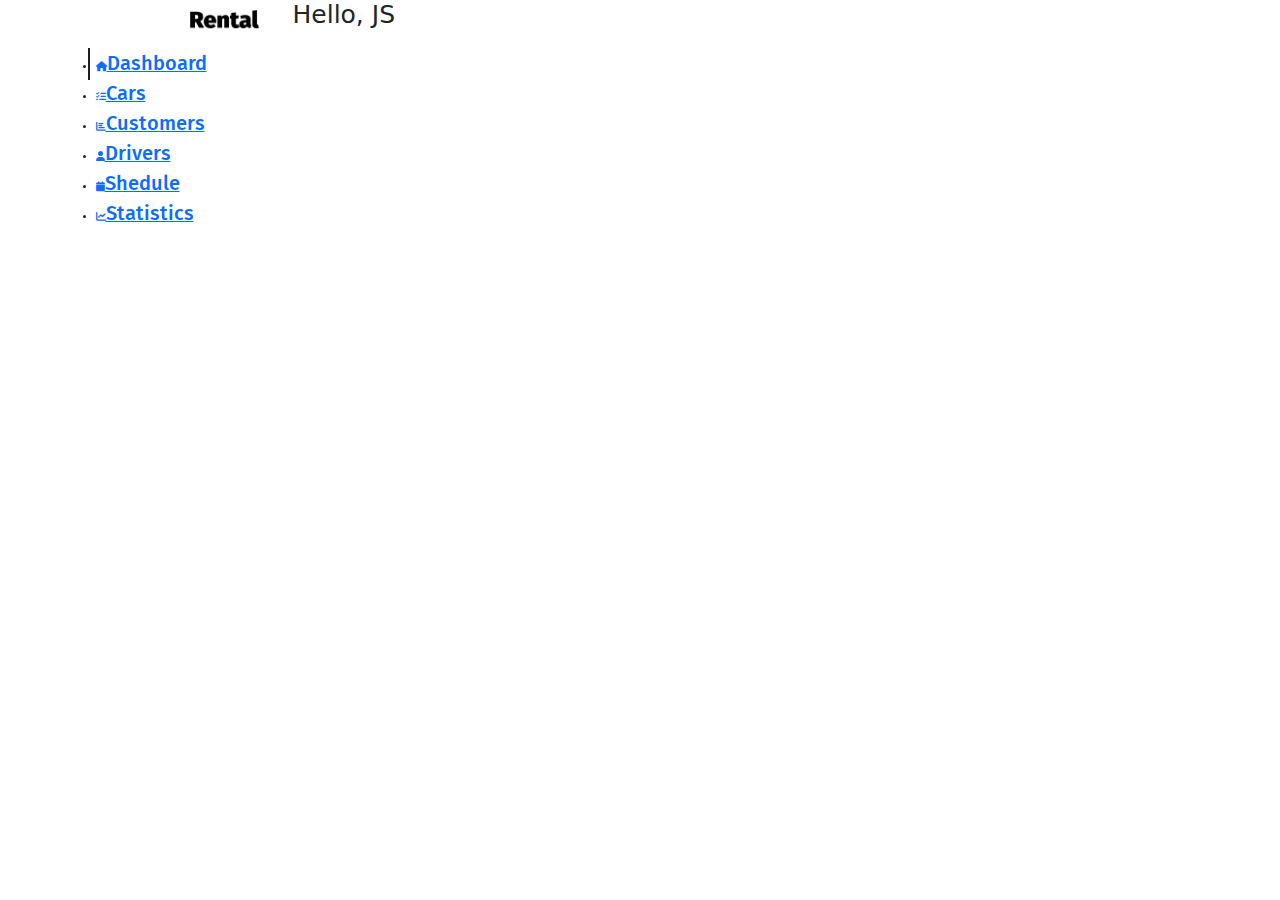
<file: Front_End/pages/AdminDashboard.html>
<!DOCTYPE html>
<html lang="en">


<head>

    <link href="//maxcdn.bootstrapcdn.com/bootstrap/3.3.0/css/bootstrap.min.css" rel="stylesheet" id="bootstrap-css">
    <script src="//maxcdn.bootstrapcdn.com/bootstrap/3.3.0/js/bootstrap.min.js"></script>
    <script src="//code.jquery.com/jquery-1.11.1.min.js"></script>

    <meta charset="UTF-8">
    <title>Easy Car Rental - Admin Dashboard</title>

    <link href="https://maxcdn.bootstrapcdn.com/font-awesome/4.6.3/css/font-awesome.min.css" rel="stylesheet" integrity="sha384-T8Gy5hrqNKT+hzMclPo118YTQO6cYprQmhrYwIiQ/3axmI1hQomh7Ud2hPOy8SP1" crossorigin="anonymous">
    <link rel="stylesheet" href="../assest/stylesheet/AdminDashboardStyleSheet.css">

    <link rel="stylesheet" href="../assest/boostrap/css/bootstrap.css">
    <script src="../assest/boostrap/js/bootstrap.bundle.js"></script>

    <link rel="stylesheet" href="../assest/fontawesome/css/all.css">

    <link rel="preconnect" href="https://fonts.googleapis.com">
    <link rel="preconnect" href="https://fonts.gstatic.com" crossorigin>
    <link href="https://fonts.googleapis.com/css2?family=Fira+Sans:wght@500;700;900&display=swap" rel="stylesheet">

</head>


<body class="home">

    <div class="container-fluid display-table">

        <div class="row display-table-row">

            <div class="col-md-2 col-sm-1 hidden-xs display-table-cell v-align box" id="navigation">
                <div class="logo">
                    <a hef="home.html"><img src="../assest/images/adminloginpage/Logo.png" style="width: 90%;" alt="merkery_logo" class="hidden-xs hidden-sm mt-3 mb-4"></a>
                </div>
                <div class="navi">
                    <ul style="padding-left: 0">
                        <li class="active"><a href="#"><i class="fa fa-home" aria-hidden="true"></i><span class="hidden-xs hidden-sm" style="font-family: 'Fira Sans', sans-serif; font-weight: 500; font-size: 20px">Dashboard</span></a></li>
                        <li><a href="#"><i class="fa fa-tasks" aria-hidden="true"></i><span class="hidden-xs hidden-sm" style="font-family: 'Fira Sans', sans-serif; font-weight: 500; font-size: 20px">Cars</span></a></li>
                        <li><a href="#"><i class="fa fa-bar-chart" aria-hidden="true"></i><span class="hidden-xs hidden-sm" style="font-family: 'Fira Sans', sans-serif; font-weight: 500; font-size: 20px">Customers</span></a></li>
                        <li><a href="#"><i class="fa fa-user" aria-hidden="true"></i><span class="hidden-xs hidden-sm" style="font-family: 'Fira Sans', sans-serif; font-weight: 500; font-size: 20px">Drivers</span></a></li>
                        <li><a href="#"><i class="fa fa-calendar" aria-hidden="true"></i><span class="hidden-xs hidden-sm" style="font-family: 'Fira Sans', sans-serif; font-weight: 500; font-size: 20px">Shedule</span></a></li>
                        <li><a href="#"><i class="fa-solid fa-chart-line" aria-hidden="true"></i><span class="hidden-xs hidden-sm" style="font-family: 'Fira Sans', sans-serif; font-weight: 500; font-size: 20px">Statistics</span></a></li>
                    </ul>
                </div>
            </div>

            <div class="col-md-10 col-sm-11 display-table-cell v-align">
                <div class="row">
                    <header>



                    </header>
                </div>

                <div class="user-dashboard">
                    <h1>Hello, JS</h1>

                </div>

            </div>

        </div>

    </div>

</body>


</html>
</file>
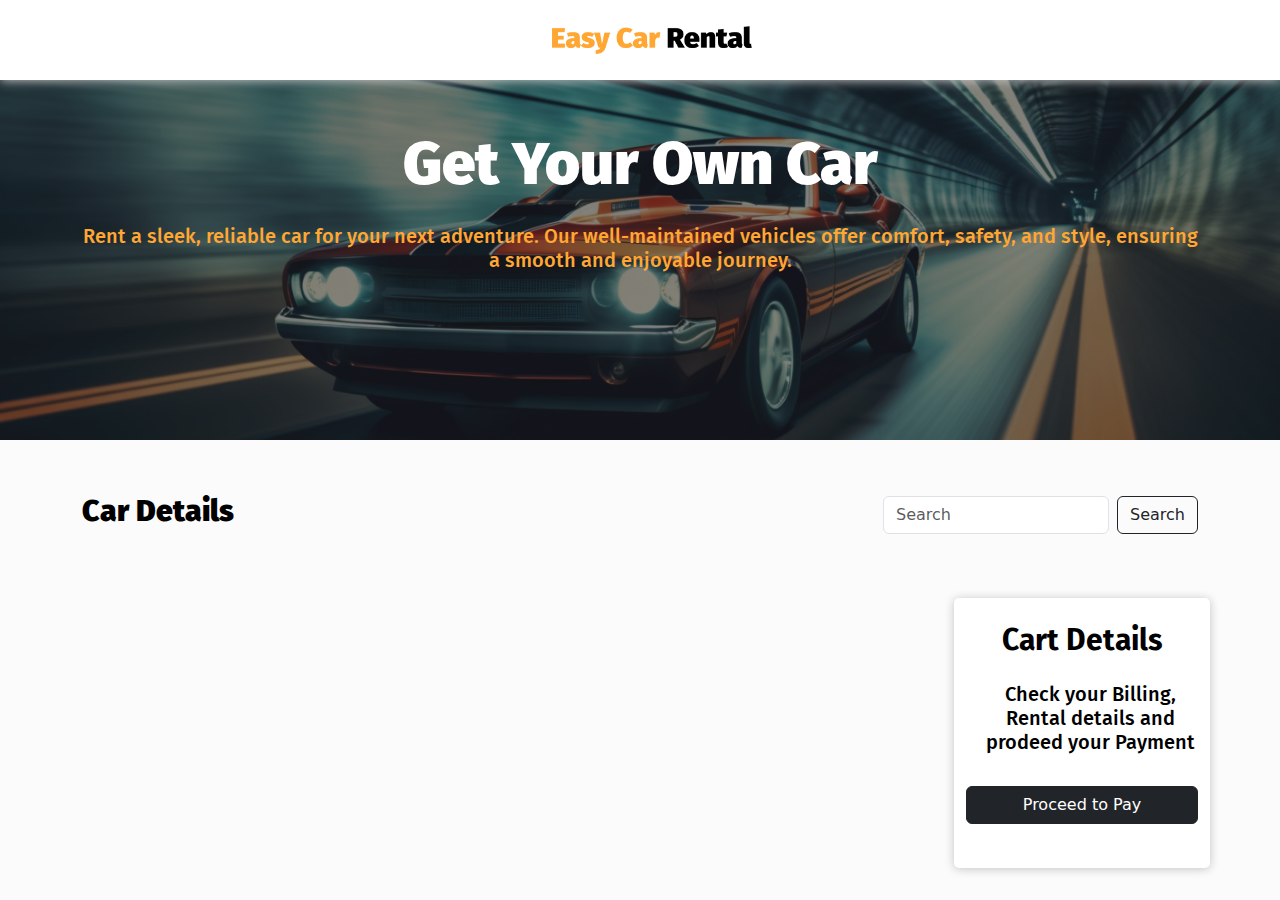
<file: Front_End/pages/CustomerRentPage.html>
<!DOCTYPE html>
<html lang="en">

    <head>
        <meta charset="UTF-8">
        <title>East Car Rental - Rent</title>

        <link rel="stylesheet" href="../assest/boostrap/css/bootstrap.css">
        <script src="../assest/boostrap/js/bootstrap.bundle.js"></script>

        <link rel="preconnect" href="https://fonts.googleapis.com">
        <link rel="preconnect" href="https://fonts.gstatic.com" crossorigin>
        <link href="https://fonts.googleapis.com/css2?family=Fira+Sans:wght@500;700;900&display=swap" rel="stylesheet">


    </head>

    <body style="background-color: #FCFBFB; width: 100vw">

        <header>
            <nav class="navbar navbar-expand-lg bg-white" id="navBar" style="height: 80px; box-shadow: 0px 1px 10px #C2C3C2;">
                <div class="container" style="width: 200px; display: flex; align-items: center">

                    <img src="../assest/images/loginpage/Logo.png" width="200px">

                </div>
            </nav>
        </header>


        <section style="width: 100vw; height: 40vh;background-image: url('../assest/images/customerrentpage/Bg.png'); background-size: cover">

            <div class="container">

                <h1 class="pt-5" style="font-family: 'Fira Sans', sans-serif; font-weight: 900; font-size: 60px; color: white; text-align: center">Get Your Own Car</h1>
                <h1 class="pt-3" style="font-family: 'Fira Sans', sans-serif; font-weight: 500; font-size: 20px; color: #FFA633; text-align: center; text-align: center">
                    Rent a sleek, reliable car for your next adventure. Our well-maintained vehicles offer comfort, safety, and style, ensuring a smooth and enjoyable journey.
                </h1>

            </div>

        </section>


        <section>

            <nav class="navbar container pt-5">
                <div class="container-fluid">
                    <a class="navbar-brand"><h1 style="font-family: 'Fira Sans', sans-serif; font-weight: 900; font-size: 30px; color: black; text-align: center">Car Details</h1></a>
                    <form class="d-flex" role="search">
                        <input class="form-control me-2" type="search" placeholder="Search" aria-label="Search">
                        <button class="btn btn-outline-dark" type="submit">Search</button>
                    </form>
                </div>
            </nav>

        </section>


        <section class="container mt-5" style="position: relative" id="carBowsing">

            <div class="container">

                <div class="row gap-2" id="cars">


                </div>

            </div>

            <div class="container" style="position: absolute; box-shadow: 0px 1px 10px #C2C3C2; height:30vh; width: 20vw; background-color: white; right: 0; top: 0; border-radius: 5px; display: block">

                <h1 class="mt-4" style="font-family: 'Fira Sans', sans-serif; font-weight: 700; font-size: 30px; color: black; text-align: center">Cart Details</h1>
                <h1 class="mt-4 ms-3" style="font-family: 'Fira Sans', sans-serif; font-weight: 500; font-size: 20px; color: black; text-align: center">Check your Billing, Rental details and prodeed your Payment</h1>
                <button id="btnAddtoCart" type="button" class="btn btn-dark container mt-4">Proceed to Pay</button>

            </div>


        </section>


        <section id="cartTableSec">


            <div class="container pt-5">

                <div class="container">
                    <div class="row mt-5">

                        <div class="col-4 mt-3"  style="background-color: white; box-shadow: 0px 1px 10px #C2C3C2; border-radius: 5px">

                            <h1 class="mt-4" style="font-family: 'Fira Sans', sans-serif; font-weight: 700; font-size: 30px; color: black">Rent Details</h1>

                            <div>

                                <div class="row mt-4">

                                    <div class="col-sm">

                                        <div style="width: 13vw">
                                            <label  class="form-label" style="font-family: 'Fira Sans', sans-serif; font-weight: 500; font-size: 15px">PickUp-Date</label>
                                            <input type="date" class="form-control" id="inputPickUpdate">
                                        </div>

                                    </div>

                                    <div class="col-sm">

                                        <label  class="form-label" style="font-family: 'Fira Sans', sans-serif; font-weight: 500; font-size: 15px">PickUp-Time</label>
                                        <input type="time" class="form-control " id="inputPickUpTime">

                                    </div>

                                </div>



                                <div class="row mt-4">

                                    <div class="col-sm">

                                        <div style="width: 13vw">
                                            <label  class="form-label" style="font-family: 'Fira Sans', sans-serif; font-weight: 500; font-size: 15px">Return-Date</label>
                                            <input type="date" class="form-control" id="inputReturnUpdate">
                                        </div>

                                    </div>

                                    <div class="col-sm">

                                        <label  class="form-label" style="font-family: 'Fira Sans', sans-serif; font-weight: 500; font-size: 15px">Return-Time</label>
                                        <input type="time" class="form-control " id="inputReturnTime">

                                    </div>

                                </div>



                                <div class="row mt-4">

                                    <div class="col-sm">

                                        <div>
                                            <label  class="form-label" style="font-family: 'Fira Sans', sans-serif; font-weight: 500; font-size: 15px">Duration Days</label>
                                            <input type="text" class="form-control" id="inputDuration">
                                        </div>


                                    </div>

                                    <div class="col-sm">

                                        <label  class="form-label" style="font-family: 'Fira Sans', sans-serif; font-weight: 500; font-size: 15px">Est. Total</label>
                                        <input type="text" class="form-control " id="inputEstTot">

                                    </div>

                                </div>


                                <div>

                                    <div class="mt-5">
                                        <div class="row">
                                            <div class="col-sm">
                                                <button id="btnCancelOrder" type="button" class="btn btn-danger">Cancel Rent</button>
                                            </div>
                                            <div class="col-sm">
                                                <button id="btnPlaceOrder" type="button" class="btn btn-dark">Place Rent</button>
                                            </div>
                                        </div>
                                    </div>

                                </div>

                                <div class="mt-3"></div>

                            </div>



                        </div>




                        <div class="col-8">

                            <table class="table align-middle mb-0 mt-3 bg-white" style="border: #FFA633 1px solid;">

                                <thead class="bg-light">
                                <tr style="background-color: #FFA633">
                                    <th>Brand</th>
                                    <th>Fuel Type</th>
                                    <th>Daily Charge</th>
                                    <th>Wavier Payment</th>
                                    <th>Wavier Slip</th>
                                    <th>Driver</th>
                                    <th>Action</th>
                                </tr>
                                </thead>

                                <tbody id="tblCart">

                                </tbody>

                            </table>

                        </div>

                    </div>
                </div>





            </div>

        </section>


        <script src="../assest/jquery/code.jquery.com_jquery-3.7.0.min.js"></script>
        <script src="../assest/js/CustomerRentPageJS.js"></script>


    </body>


</html>
</file>
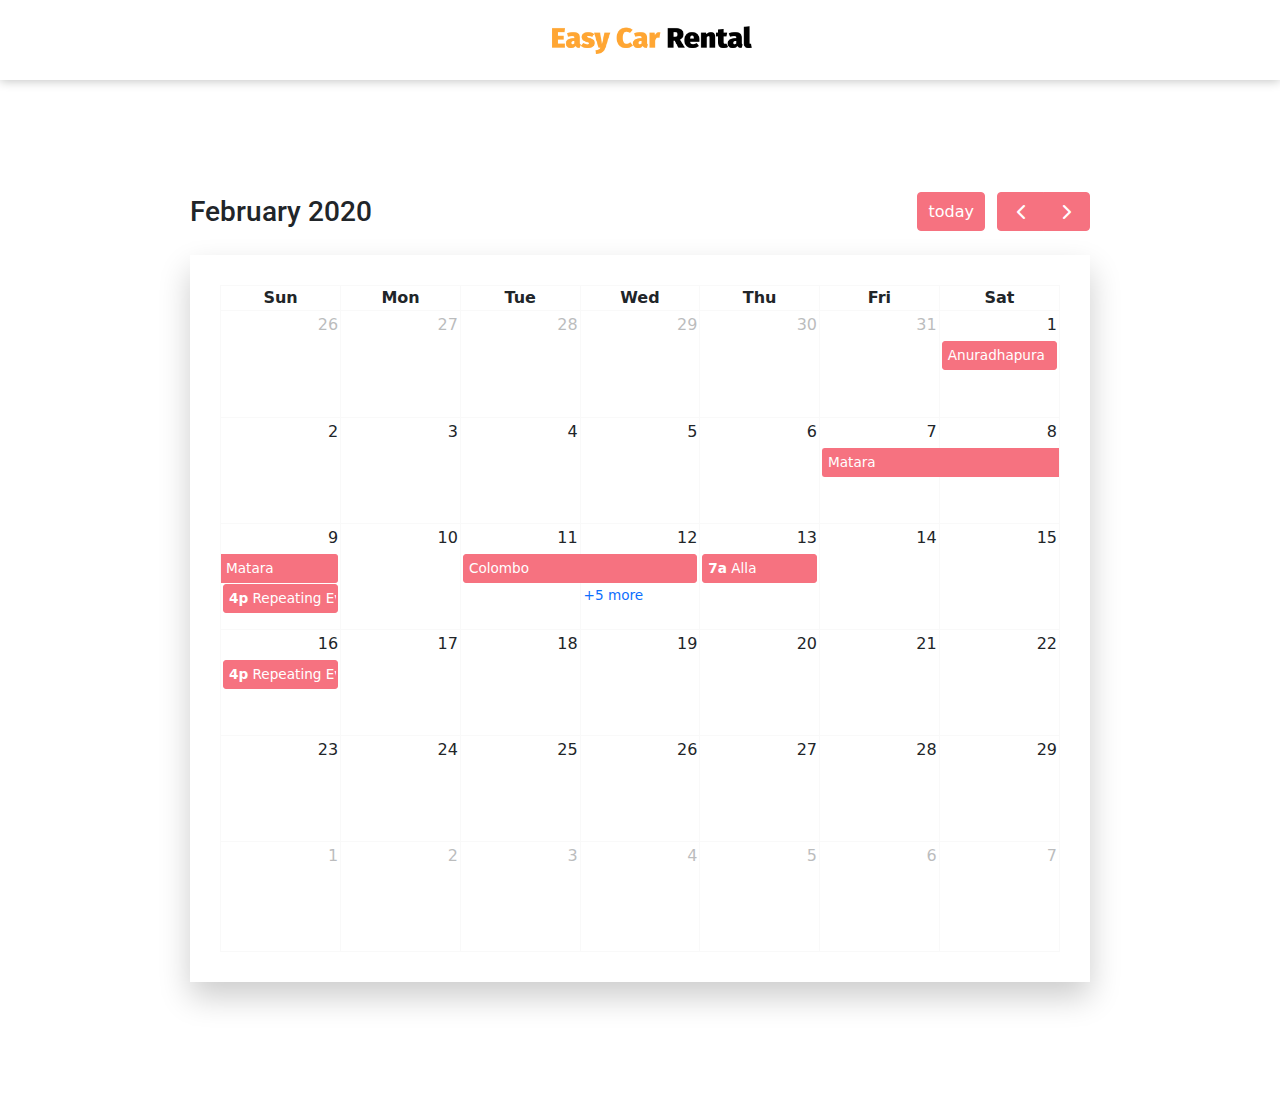
<file: Front_End/pages/driver.html>
<!doctype html>
<html lang="en">
  <head>
    <!-- Required meta tags -->
    <meta charset="utf-8">
    <meta name="viewport" content="width=device-width, initial-scale=1, shrink-to-fit=no">
    <link href="https://fonts.googleapis.com/css?family=Roboto:300,400&display=swap" rel="stylesheet">

    <link href="https://fonts.googleapis.com/css?family=Poppins:300,400,500&display=swap" rel="stylesheet">

    
    <link rel="stylesheet" href="fonts/icomoon/style.css">
  
    <link href='fullcalendar/packages/core/main.css' rel='stylesheet' />
    <link href='fullcalendar/packages/daygrid/main.css' rel='stylesheet' />
    
    
    <!-- Bootstrap CSS -->
    <link rel="stylesheet" href="css/bootstrap.min.css">
    
    <!-- Style -->
    <link rel="stylesheet" href="css/style.css">

    <title>Driver - Easy Car Rental</title>
    <link rel="stylesheet" href="../assest/boostrap/css/bootstrap.css">
    <script src="../assest/boostrap/js/bootstrap.bundle.js"></script>


  </head>
  <body>


  <header style="box-shadow: 0px 1px 10px #C2C3C2;">

    <nav class="navbar navbar-expand-lg bg-white" id="navBar" style="height: 80px">
      <div class="container" style="width: 200px; display: flex; align-items: center">

        <img src="../assest/images/loginpage/Logo.png" width="200px">

      </div>
    </nav>

  </header>

  <div class="content">
    <div id='calendar'></div>
  </div>
    
    

    <script src="js/jquery-3.3.1.min.js"></script>
    <script src="js/popper.min.js"></script>
    <script src="js/bootstrap.min.js"></script>

    <script src='fullcalendar/packages/core/main.js'></script>
    <script src='fullcalendar/packages/interaction/main.js'></script>
    <script src='fullcalendar/packages/daygrid/main.js'></script>

    <script>
      document.addEventListener('DOMContentLoaded', function() {
    var calendarEl = document.getElementById('calendar');

    var calendar = new FullCalendar.Calendar(calendarEl, {
      plugins: [ 'interaction', 'dayGrid' ],
      defaultDate: '2020-02-12',
      editable: true,
      eventLimit: true, // allow "more" link when too many events
      events: [
        {
          title: 'Anuradhapura',
          start: '2020-02-01'
        },
        {
          title: 'Matara',
          start: '2020-02-07',
          end: '2020-02-10'
        },
        {
          groupId: 999,
          title: 'Repeating Event',
          start: '2020-02-09T16:00:00'
        },
        {
          groupId: 999,
          title: 'Repeating Event',
          start: '2020-02-16T16:00:00'
        },
        {
          title: 'Colombo',
          start: '2020-02-11',
          end: '2020-02-13'
        },
        {
          title: 'Polonnaruwa',
          start: '2020-02-12T10:30:00',
          end: '2020-02-12T12:30:00'
        },
        {
          title: 'Jafna',
          start: '2020-02-12T12:00:00'
        },
        {
          title: 'Kelaniya',
          start: '2020-02-12T14:30:00'
        },
        {
          title: 'Holiday',
          start: '2020-02-12T17:30:00'
        },
        {
          title: 'ALla',
          start: '2020-02-12T20:00:00'
        },
        {
          title: 'Alla',
          start: '2020-02-13T07:00:00'
        }
      ]
    });

    calendar.render();
  });

    </script>

    <script src="js/main.js"></script>
  </body>
</html>
</file>
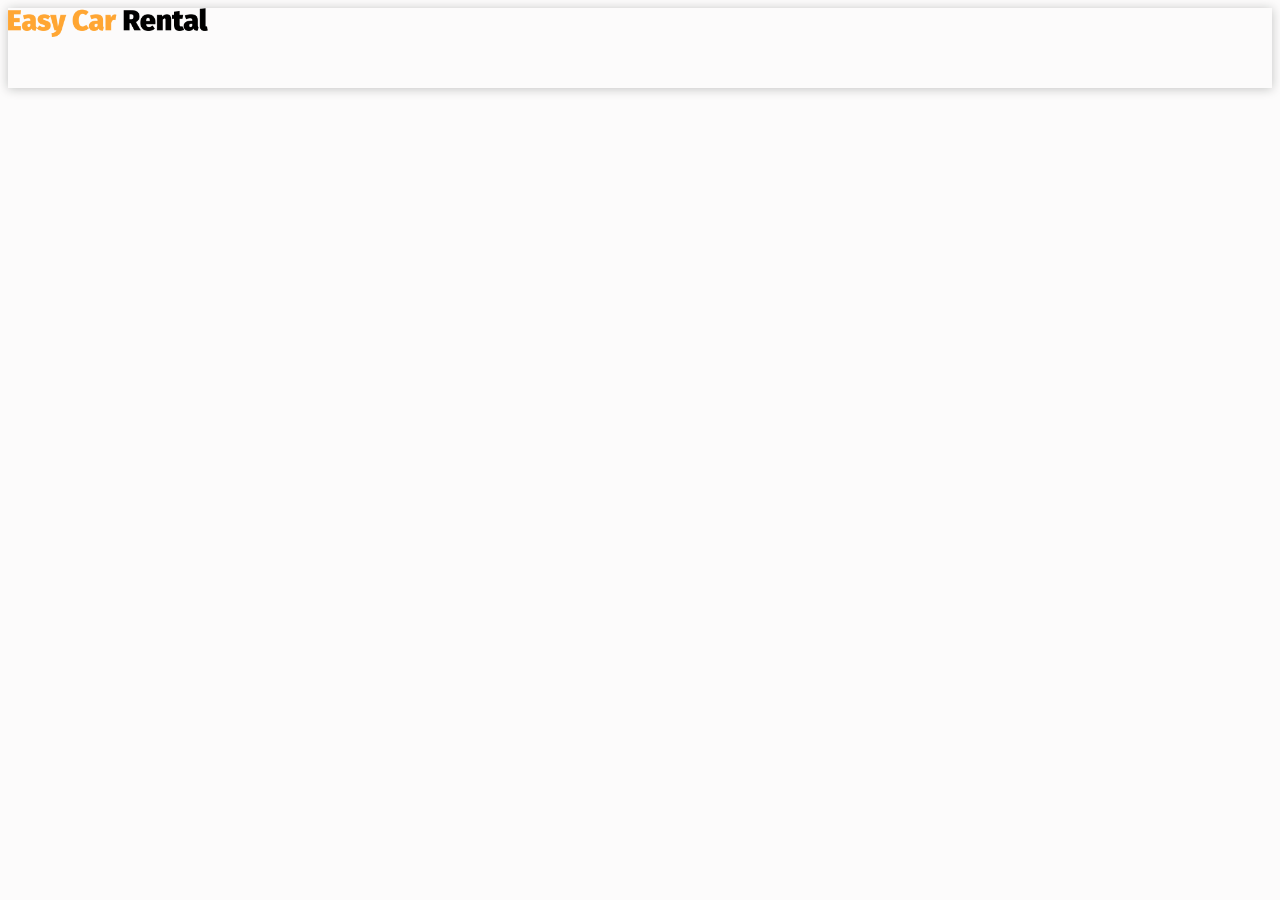
<file: Front_End/pages/DriverPage.html>
<!DOCTYPE html>
<html lang="en">

<head>


    <meta charset="UTF-8">
    <title>Driver - Easy Car Rental</title>

</head>


<body style="background-color: #FCFBFB">

<header style="box-shadow: 0px 1px 10px #C2C3C2;">

  <nav class="navbar navbar-expand-lg bg-white" id="navBar" style="height: 80px">
    <div class="container" style="width: 200px; display: flex; align-items: center">

      <img src="../assest/images/loginpage/Logo.png" width="200px">

    </div>
  </nav>

</header>




</body>

</html>
</file>
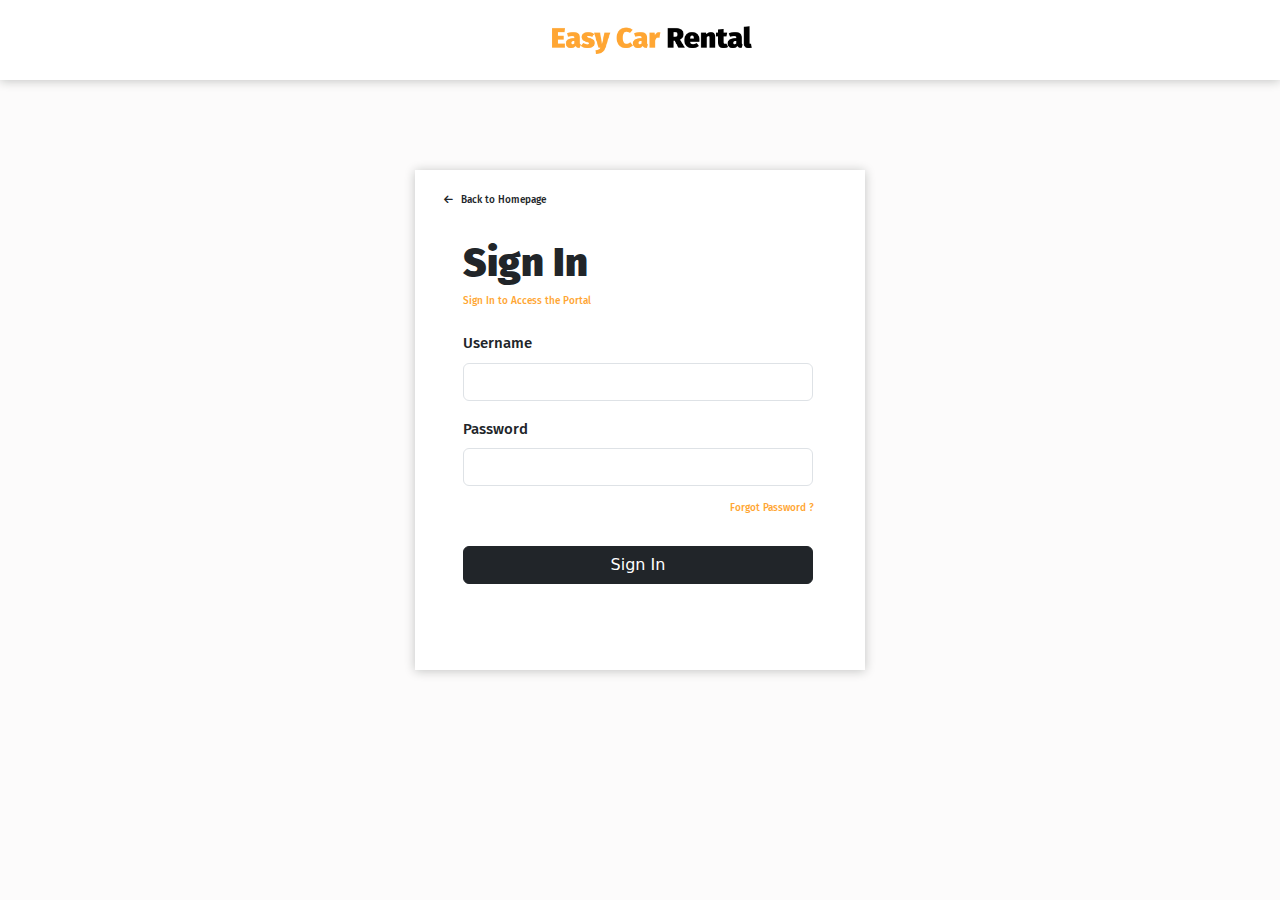
<file: Front_End/pages/LoginPage.html>
<!DOCTYPE html>
<html lang="en">

<head>
    <meta charset="UTF-8">
    <title>Easy Car Rental - Login</title>

  <link rel="stylesheet" href="../assest/boostrap/css/bootstrap.css">
  <script src="../assest/boostrap/js/bootstrap.bundle.js"></script>

  <link rel="stylesheet" href="../assest/stylesheet/LoginPageStyleSheet.css">

    <link rel="stylesheet" href="../assest/fontawesome/css/all.css">

  <link rel="preconnect" href="https://fonts.googleapis.com">
  <link rel="preconnect" href="https://fonts.gstatic.com" crossorigin>
  <link href="https://fonts.googleapis.com/css2?family=Fira+Sans:wght@500;700;900&display=swap" rel="stylesheet">



</head>


<body>

    <header>

        <nav class="navbar navbar-expand-lg bg-white" id="navBar" style="height: 80px">
        <div class="container" style="width: 200px; display: flex; align-items: center">

          <img src="../assest/images/loginpage/Logo.png" width="200px">

        </div>
        </nav>

    </header>


    <section id="background">

        <div id="box">

            <button type="button" class="btn mt-3 ms-3" style="font-family: 'Fira Sans', sans-serif; font-weight: 500; font-size: 10px"><i class="fa-solid fa-arrow-left me-2"></i>Back to Homepage</button>
            <h1 class="mt-4 ms-5" style="font-family: 'Fira Sans', sans-serif; font-weight: 900; font-size: 40px">Sign In</h1>
            <h1 class="ms-5" style="color: #FFA633 ;font-family: 'Fira Sans', sans-serif; font-weight: 500; font-size: 10px">Sign In to Access the Portal</h1>

            <h1 id="txtLogID" class="visually-hidden" style="color: #FFA633 ;font-family: 'Fira Sans', sans-serif; font-weight: 500; font-size: 15px">aaaa</h1>

            <div class="col-md-6 ms-5 mt-4">
                <label for="inputUsername" class="form-label" style="font-family: 'Fira Sans', sans-serif; font-weight: 500; font-size: 15px">Username</label>
                <input type="username" class="form-control" id="inputUsername" style="width: 350px">
            </div>

            <div class="col-md-6 ms-5 mt-3">
                <label for="inputPassword" class="form-label" style="font-family: 'Fira Sans', sans-serif; font-weight: 500; font-size: 15px">Password</label>
                <input type="password" class="form-control" id="inputPassword" style="width: 350px">
            </div>

            <h1 class="mt-3" style="color: #FFA633 ;font-family: 'Fira Sans', sans-serif; font-weight: 500; font-size: 10px; margin-inline-start: 315px">Forgot Password ?</h1>

            <button id="btnSignIn" type="button" class="btn btn-dark ms-5 mt-4" style="width: 350px">Sign In</button>

        </div>


    </section>

    <script src="../assest/jquery/code.jquery.com_jquery-3.7.0.min.js"></script>
    <script src="../assest/js/LogiPageJS.js"></script>

</body>

</html>
</file>
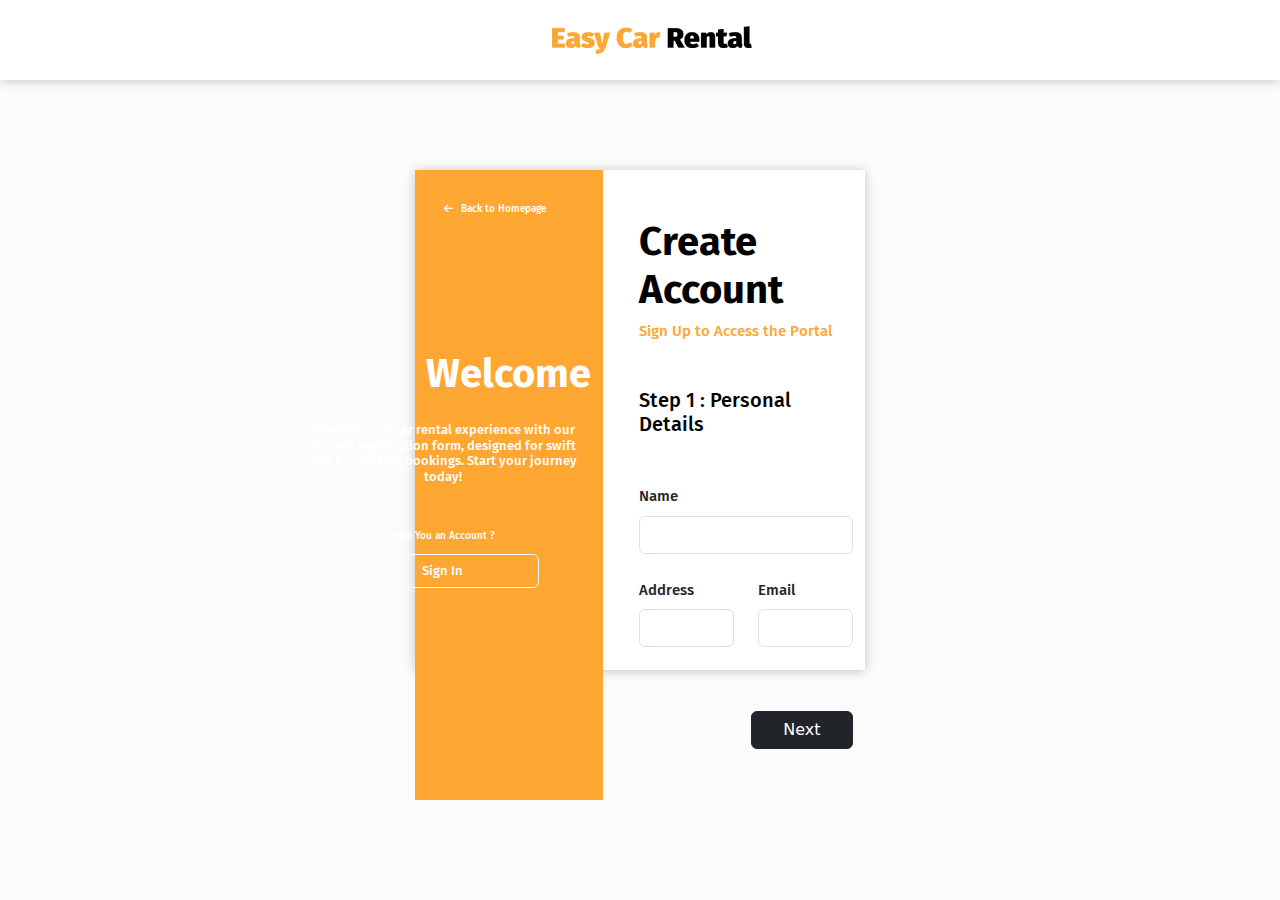
<file: Front_End/pages/RegisterPage.html>
<!DOCTYPE html>
<html lang="en">

<head>

    <meta charset="UTF-8">
    <title>Easy Car Rental - Register</title>

  <link rel="stylesheet" href="../assest/boostrap/css/bootstrap.css">
  <script src="../assest/boostrap/js/bootstrap.bundle.js"></script>

  <link rel="stylesheet" href="../assest/fontawesome/css/all.css">

    <link rel="preconnect" href="https://fonts.googleapis.com">
    <link rel="preconnect" href="https://fonts.gstatic.com" crossorigin>
    <link href="https://fonts.googleapis.com/css2?family=Fira+Sans:wght@500;700;900&display=swap" rel="stylesheet">

    <link rel="stylesheet" href="../assest/stylesheet/RegisterPageStyleSheet.css">

    <script src="../assest/jquery/code.jquery.com_jquery-3.7.0.min.js"></script>


</head>


<body>

    <header>

        <nav class="navbar navbar-expand-lg bg-white" id="navBar" style="height: 80px">
            <div class="container" style="width: 200px; display: flex; align-items: center">

                <img src="../assest/images/loginpage/Logo.png" width="200px">

            </div>
        </nav>

    </header>


    <section id="background">

        <div id="box">

            <div class="container">

                <div class="row" style="">

                    <div class="col-5" style="height: 70vh; background-color: #FFA633; text-align: center; position: relative">

                        <button type="button" class="btn mt-3 ms-3" style="color: white ;position: absolute; top: 1vh; left: 0; margin: 0; font-family: 'Fira Sans', sans-serif; font-weight: 500; font-size: 10px"><i class="fa-solid fa-arrow-left me-2"></i>Back to Homepage</button>

                        <h1 style="font-family: 'Fira Sans', sans-serif; font-weight: 700; font-size: 40px; color: white; position: absolute; top: 20vh; right: 0; left: 0; margin: 0">Welcome</h1>

                        <h1 style="font-family: 'Fira Sans', sans-serif; font-weight: 500; font-size: 13px; color: white; width: 21vw; position: absolute; top: 28vh; right: 2vw; margin: 0">
                            Simplify your car rental experience with our 20-field registration form, designed for swift and hassle-free bookings. Start your journey today!
                        </h1>


                        <h1 style="font-family: 'Fira Sans', sans-serif; font-weight: 500; font-size: 10px; color: white; width: 15vw; position: absolute; top: 40vh; right: 5vw; margin: 0">Have You an Account ?</h1>

                        <a href="LoginPage.html">
                            <button onclick="LoginPage.html" id="signInBtn" type="button" class="btn btn-outline-light ms-5 mt-4" style="font-family: 'Fira Sans', sans-serif; font-weight: 500; font-size: 13px; color: white; width: 15vw; position: absolute; top: 40vh; right: 5vw; margin: 0">Sign In</button>
                        </a>


                    </div>


                    <div class="col-7">

                        <h1 class="ms-4 mt-5" style="font-family: 'Fira Sans', sans-serif; font-weight: 700; font-size: 40px; color: black;">Create Account</h1>

                        <h1 class="ms-4" style="color: #FFA633 ;font-family: 'Fira Sans', sans-serif; font-weight: 500; font-size: 15px">Sign Up to Access the Portal</h1>



                        <div class="ms-4 mt-5" style="width: 90%; height: 48vh" id="step1">

                            <h1 class="mt-4" style="color: black; font-family: 'Fira Sans', sans-serif; font-weight: 500; font-size: 20px">Step 1 : Personal Details</h1>

                            <div class="mt-5">
                                <label for="inputName" class="form-label" style="font-family: 'Fira Sans', sans-serif; font-weight: 500; font-size: 15px">Name</label>
                                <input type="name" class="form-control" id="inputName">
                            </div>

                            <div class="mt-4">
                                <div class="row">

                                    <div class="col-sm">
                                        <label for="inputAddress" class="form-label" style="font-family: 'Fira Sans', sans-serif; font-weight: 500; font-size: 15px">Address</label>
                                        <input type="address" class="form-control" id="inputAddress">
                                    </div>

                                    <div class="col-sm">
                                        <label for="inputEmail" class="form-label" style="font-family: 'Fira Sans', sans-serif; font-weight: 500; font-size: 15px">Email</label>
                                        <input type="email" class="form-control" id="inputEmail">
                                    </div>

                                </div>
                            </div>

                            <div class="col d-flex justify-content-end mt-5">
                                <button id="btnNext1" type="button" class="btn btn-dark mt-3" style="width: 8vw">Next</button>
                            </div>


                        </div>





                        <div class="ms-4 mt-5" style="width: 90%; height: 48vh" id="step2">

                            <h1 class="mt-4" style="color: black; font-family: 'Fira Sans', sans-serif; font-weight: 500; font-size: 20px">Step 2 : KYC Details</h1>

                            <div class="mt-5">
                                <label for="inputNic" class="form-label" style="font-family: 'Fira Sans', sans-serif; font-weight: 500; font-size: 15px">Nic or License Number</label>
                                <input type="nic" class="form-control" id="inputNic">
                            </div>

                            <div class="mt-4">
                                <div class="row">

                                    <div class="col-sm">

                                        <label for="inputNicFront" class="form-label" style="font-family: 'Fira Sans', sans-serif; font-weight: 500; font-size: 15px">Front View of NIC/License</label>
                                        <input class="form-control" type="file" id="inputNicFront">

                                    </div>

                                    <div class="col-sm">

                                        <label for="inputNicBack" class="form-label" style="font-family: 'Fira Sans', sans-serif; font-weight: 500; font-size: 15px">Back View of NIC/License</label>
                                        <input class="form-control" type="file" id="inputNicBack">

                                    </div>

                                </div>
                            </div>

                            <div class="col d-flex justify-content-end mt-5">
                                <button id="btnNext2" type="button" class="btn btn-dark mt-3" style="width: 8vw">Next</button>
                            </div>


                        </div>

                        <div class="ms-4 mt-5" style="width: 90%; height: 48vh" id="step3">

                            <h1 class="mt-4" style="color: black; font-family: 'Fira Sans', sans-serif; font-weight: 500; font-size: 20px">Step 3 : Login Details</h1>

                            <div class="mt-5">
                                <label for="inputUsername" class="form-label" style="font-family: 'Fira Sans', sans-serif; font-weight: 500; font-size: 15px">Username</label>
                                <input type="username" class="form-control" id="inputUsername">
                            </div>


                            <div class="mt-4">
                                <div class="row">

                                    <div class="col-sm">
                                        <label for="inputPassword" class="form-label" style="font-family: 'Fira Sans', sans-serif; font-weight: 500; font-size: 15px">Password</label>
                                        <input type="password" class="form-control" id="inputPassword">
                                    </div>

                                    <div class="col-sm">
                                        <label for="inputConfirmPassword" class="form-label" style="font-family: 'Fira Sans', sans-serif; font-weight: 500; font-size: 15px">Confirm Password</label>
                                        <input type="password" class="form-control" id="inputConfirmPassword">
                                    </div>

                                </div>
                            </div>


                            <div class="col d-flex justify-content-end mt-5">
                                <button type="button" class="btn btn-dark mt-3" style="width: 8vw">Register</button>
                            </div>


                        </div>


                    </div>





                    </div>



                </div>

            </div>

        </div>


    </section>






    <script>

        $('#step1').show();
        $('#step2').hide();
        $('#step3').hide();

        $('#btnNext1').click(function (){
            $('#step1').hide();
            $('#step2').show();
            $('#step3').hide();
        });

        $('#btnNext2').click(function (){
            $('#step1').hide();
            $('#step2').hide();
            $('#step3').show();
        });

    </script>

</body>

</html>
</file>
<file: Front_End/assest/stylesheet/AdminDashboardStyleSheet.css>
@import url("https://fonts.googleapis.com/css2?family=Nunito:wght@400;600;700&display=swap");

:root {
    --header-height: 3rem;
    --nav-width: 68px;
    --first-color: #FFA633;
    --first-color-light: #ffffff;
    --white-color: #201F1D;
    --body-font: 'Nunito', sans-serif;
    --normal-font-size: 1rem;
    --z-fixed: 100
}

*, ::before, ::after {
    box-sizing: border-box
}

body {
    position: relative;
    margin: var(--header-height) 0 0 0;
    padding: 0 1rem;
    font-family: var(--body-font);
    font-size: var(--normal-font-size);
    background-color: #FCFBFB;
}

a {
    text-decoration: none
}

.header {
    width: 100%;
    height: var(--header-height);
    position: fixed;
    top: 0;
    left: 0;
    display: flex;
    align-items: center;
    justify-content: space-between;
    padding: 0 1rem;
    background-color: white;
    z-index: var(--z-fixed);
    box-shadow: 0px 1px 10px #C2C3C2;
}

.header_img {
    width: 35px;
    height: 35px;
    display: flex;
    justify-content: center;
    border-radius: 50%;
    overflow: hidden
}

.header_img img {
    width: 40px;
}

.l-navbar {
    position: fixed;
    top: 0;
    left: -30%;
    width: var(--nav-width);
    height: 100vh;
    background-color: var(--first-color);
    padding: .5rem 1rem 0 0;
    z-index: var(--z-fixed)
}

.nav {
    margin-top: 0.7rem;
    height: 100%;
    display: flex;
    flex-direction: column;
    justify-content: space-between;
    overflow: hidden
}

.nav_logo, .nav_link {
    display: grid;
    grid-template-columns: max-content max-content;
    align-items: center;
    column-gap: 1rem;
    padding: .5rem 0 .5rem 1.5rem
}

.nav_logo {
    margin-bottom: 2rem
}

.nav_logo-icon {
    font-size: 1.25rem;
    color: var(--white-color)
}

.nav_list{
    margin-top: 4rem;
}

.nav_link {
    position: relative;
    color: var(--first-color-light);
    margin-bottom: 1.5rem;
    transition: .3s
}

.nav_link:hover {
    color: var(--white-color);
}

.nav_icon {
    font-size: 1.25rem
}

.show {
    left: 0
}

.body-pd {
    padding-left: calc(var(--nav-width) + 1rem)
}

.active {
    color: var(--white-color);
}

.active::before {
    content: '';
    position: absolute;
    left: 0;
    width: 2px;
    height: 32px;
    background-color: var(--white-color)
}

.height-100 {
    height: 100vh
}

@media screen and (min-width: 768px) {
    body {
        margin: calc(var(--header-height) + 1rem) 0 0 0;
        padding-left: calc(var(--nav-width) + 2rem)
    }

    .header {
        height: calc(var(--header-height) + 1rem);
        padding: 0 2rem 0 calc(var(--nav-width) + 2rem)
    }

    .header_img {
        width: 40px;
        height: 40px
    }

    .header_img img {
        width: 45px
    }

    .l-navbar {
        left: 0;
        padding: 1rem 1rem 0 0
    }

    .show {
        width: calc(var(--nav-width) + 156px)
    }

    .body-pd {
        padding-left: calc(var(--nav-width) + 188px)
    }
}
</file>
<file: Front_End/pages/fonts/icomoon/style.css>
@font-face {
  font-family: 'icomoon';
  src:  url('fonts/icomoon.eot?10si43');
  src:  url('fonts/icomoon.eot?10si43#iefix') format('embedded-opentype'),
    url('fonts/icomoon.ttf?10si43') format('truetype'),
    url('fonts/icomoon.woff?10si43') format('woff'),
    url('fonts/icomoon.svg?10si43#icomoon') format('svg');
  font-weight: normal;
  font-style: normal;
}

[class^="icon-"], [class*=" icon-"] {
  /* use !important to prevent issues with browser extensions that change fonts */
  font-family: 'icomoon' !important;
  speak: none;
  font-style: normal;
  font-weight: normal;
  font-variant: normal;
  text-transform: none;
  line-height: 1;

  /* Better Font Rendering =========== */
  -webkit-font-smoothing: antialiased;
  -moz-osx-font-smoothing: grayscale;
}

.icon-asterisk:before {
  content: "\f069";
}
.icon-plus:before {
  content: "\f067";
}
.icon-question:before {
  content: "\f128";
}
.icon-minus:before {
  content: "\f068";
}
.icon-glass:before {
  content: "\f000";
}
.icon-music:before {
  content: "\f001";
}
.icon-search:before {
  content: "\f002";
}
.icon-envelope-o:before {
  content: "\f003";
}
.icon-heart:before {
  content: "\f004";
}
.icon-star:before {
  content: "\f005";
}
.icon-star-o:before {
  content: "\f006";
}
.icon-user:before {
  content: "\f007";
}
.icon-film:before {
  content: "\f008";
}
.icon-th-large:before {
  content: "\f009";
}
.icon-th:before {
  content: "\f00a";
}
.icon-th-list:before {
  content: "\f00b";
}
.icon-check:before {
  content: "\f00c";
}
.icon-close:before {
  content: "\f00d";
}
.icon-remove:before {
  content: "\f00d";
}
.icon-times:before {
  content: "\f00d";
}
.icon-search-plus:before {
  content: "\f00e";
}
.icon-search-minus:before {
  content: "\f010";
}
.icon-power-off:before {
  content: "\f011";
}
.icon-signal:before {
  content: "\f012";
}
.icon-cog:before {
  content: "\f013";
}
.icon-gear:before {
  content: "\f013";
}
.icon-trash-o:before {
  content: "\f014";
}
.icon-home:before {
  content: "\f015";
}
.icon-file-o:before {
  content: "\f016";
}
.icon-clock-o:before {
  content: "\f017";
}
.icon-road:before {
  content: "\f018";
}
.icon-download:before {
  content: "\f019";
}
.icon-arrow-circle-o-down:before {
  content: "\f01a";
}
.icon-arrow-circle-o-up:before {
  content: "\f01b";
}
.icon-inbox:before {
  content: "\f01c";
}
.icon-play-circle-o:before {
  content: "\f01d";
}
.icon-repeat:before {
  content: "\f01e";
}
.icon-rotate-right:before {
  content: "\f01e";
}
.icon-refresh:before {
  content: "\f021";
}
.icon-list-alt:before {
  content: "\f022";
}
.icon-lock:before {
  content: "\f023";
}
.icon-flag:before {
  content: "\f024";
}
.icon-headphones:before {
  content: "\f025";
}
.icon-volume-off:before {
  content: "\f026";
}
.icon-volume-down:before {
  content: "\f027";
}
.icon-volume-up:before {
  content: "\f028";
}
.icon-qrcode:before {
  content: "\f029";
}
.icon-barcode:before {
  content: "\f02a";
}
.icon-tag:before {
  content: "\f02b";
}
.icon-tags:before {
  content: "\f02c";
}
.icon-book:before {
  content: "\f02d";
}
.icon-bookmark:before {
  content: "\f02e";
}
.icon-print:before {
  content: "\f02f";
}
.icon-camera:before {
  content: "\f030";
}
.icon-font:before {
  content: "\f031";
}
.icon-bold:before {
  content: "\f032";
}
.icon-italic:before {
  content: "\f033";
}
.icon-text-height:before {
  content: "\f034";
}
.icon-text-width:before {
  content: "\f035";
}
.icon-align-left:before {
  content: "\f036";
}
.icon-align-center:before {
  content: "\f037";
}
.icon-align-right:before {
  content: "\f038";
}
.icon-align-justify:before {
  content: "\f039";
}
.icon-list:before {
  content: "\f03a";
}
.icon-dedent:before {
  content: "\f03b";
}
.icon-outdent:before {
  content: "\f03b";
}
.icon-indent:before {
  content: "\f03c";
}
.icon-video-camera:before {
  content: "\f03d";
}
.icon-image:before {
  content: "\f03e";
}
.icon-photo:before {
  content: "\f03e";
}
.icon-picture-o:before {
  content: "\f03e";
}
.icon-pencil:before {
  content: "\f040";
}
.icon-map-marker:before {
  content: "\f041";
}
.icon-adjust:before {
  content: "\f042";
}
.icon-tint:before {
  content: "\f043";
}
.icon-edit:before {
  content: "\f044";
}
.icon-pencil-square-o:before {
  content: "\f044";
}
.icon-share-square-o:before {
  content: "\f045";
}
.icon-check-square-o:before {
  content: "\f046";
}
.icon-arrows:before {
  content: "\f047";
}
.icon-step-backward:before {
  content: "\f048";
}
.icon-fast-backward:before {
  content: "\f049";
}
.icon-backward:before {
  content: "\f04a";
}
.icon-play:before {
  content: "\f04b";
}
.icon-pause:before {
  content: "\f04c";
}
.icon-stop:before {
  content: "\f04d";
}
.icon-forward:before {
  content: "\f04e";
}
.icon-fast-forward:before {
  content: "\f050";
}
.icon-step-forward:before {
  content: "\f051";
}
.icon-eject:before {
  content: "\f052";
}
.icon-chevron-left:before {
  content: "\f053";
}
.icon-chevron-right:before {
  content: "\f054";
}
.icon-plus-circle:before {
  content: "\f055";
}
.icon-minus-circle:before {
  content: "\f056";
}
.icon-times-circle:before {
  content: "\f057";
}
.icon-check-circle:before {
  content: "\f058";
}
.icon-question-circle:before {
  content: "\f059";
}
.icon-info-circle:before {
  content: "\f05a";
}
.icon-crosshairs:before {
  content: "\f05b";
}
.icon-times-circle-o:before {
  content: "\f05c";
}
.icon-check-circle-o:before {
  content: "\f05d";
}
.icon-ban:before {
  content: "\f05e";
}
.icon-arrow-left:before {
  content: "\f060";
}
.icon-arrow-right:before {
  content: "\f061";
}
.icon-arrow-up:before {
  content: "\f062";
}
.icon-arrow-down:before {
  content: "\f063";
}
.icon-mail-forward:before {
  content: "\f064";
}
.icon-share:before {
  content: "\f064";
}
.icon-expand:before {
  content: "\f065";
}
.icon-compress:before {
  content: "\f066";
}
.icon-exclamation-circle:before {
  content: "\f06a";
}
.icon-gift:before {
  content: "\f06b";
}
.icon-leaf:before {
  content: "\f06c";
}
.icon-fire:before {
  content: "\f06d";
}
.icon-eye:before {
  content: "\f06e";
}
.icon-eye-slash:before {
  content: "\f070";
}
.icon-exclamation-triangle:before {
  content: "\f071";
}
.icon-warning:before {
  content: "\f071";
}
.icon-plane:before {
  content: "\f072";
}
.icon-calendar:before {
  content: "\f073";
}
.icon-random:before {
  content: "\f074";
}
.icon-comment:before {
  content: "\f075";
}
.icon-magnet:before {
  content: "\f076";
}
.icon-chevron-up:before {
  content: "\f077";
}
.icon-chevron-down:before {
  content: "\f078";
}
.icon-retweet:before {
  content: "\f079";
}
.icon-shopping-cart:before {
  content: "\f07a";
}
.icon-folder:before {
  content: "\f07b";
}
.icon-folder-open:before {
  content: "\f07c";
}
.icon-arrows-v:before {
  content: "\f07d";
}
.icon-arrows-h:before {
  content: "\f07e";
}
.icon-bar-chart:before {
  content: "\f080";
}
.icon-bar-chart-o:before {
  content: "\f080";
}
.icon-twitter-square:before {
  content: "\f081";
}
.icon-facebook-square:before {
  content: "\f082";
}
.icon-camera-retro:before {
  content: "\f083";
}
.icon-key:before {
  content: "\f084";
}
.icon-cogs:before {
  content: "\f085";
}
.icon-gears:before {
  content: "\f085";
}
.icon-comments:before {
  content: "\f086";
}
.icon-thumbs-o-up:before {
  content: "\f087";
}
.icon-thumbs-o-down:before {
  content: "\f088";
}
.icon-star-half:before {
  content: "\f089";
}
.icon-heart-o:before {
  content: "\f08a";
}
.icon-sign-out:before {
  content: "\f08b";
}
.icon-linkedin-square:before {
  content: "\f08c";
}
.icon-thumb-tack:before {
  content: "\f08d";
}
.icon-external-link:before {
  content: "\f08e";
}
.icon-sign-in:before {
  content: "\f090";
}
.icon-trophy:before {
  content: "\f091";
}
.icon-github-square:before {
  content: "\f092";
}
.icon-upload:before {
  content: "\f093";
}
.icon-lemon-o:before {
  content: "\f094";
}
.icon-phone:before {
  content: "\f095";
}
.icon-square-o:before {
  content: "\f096";
}
.icon-bookmark-o:before {
  content: "\f097";
}
.icon-phone-square:before {
  content: "\f098";
}
.icon-twitter:before {
  content: "\f099";
}
.icon-facebook:before {
  content: "\f09a";
}
.icon-facebook-f:before {
  content: "\f09a";
}
.icon-github:before {
  content: "\f09b";
}
.icon-unlock:before {
  content: "\f09c";
}
.icon-credit-card:before {
  content: "\f09d";
}
.icon-feed:before {
  content: "\f09e";
}
.icon-rss:before {
  content: "\f09e";
}
.icon-hdd-o:before {
  content: "\f0a0";
}
.icon-bullhorn:before {
  content: "\f0a1";
}
.icon-bell-o:before {
  content: "\f0a2";
}
.icon-certificate:before {
  content: "\f0a3";
}
.icon-hand-o-right:before {
  content: "\f0a4";
}
.icon-hand-o-left:before {
  content: "\f0a5";
}
.icon-hand-o-up:before {
  content: "\f0a6";
}
.icon-hand-o-down:before {
  content: "\f0a7";
}
.icon-arrow-circle-left:before {
  content: "\f0a8";
}
.icon-arrow-circle-right:before {
  content: "\f0a9";
}
.icon-arrow-circle-up:before {
  content: "\f0aa";
}
.icon-arrow-circle-down:before {
  content: "\f0ab";
}
.icon-globe:before {
  content: "\f0ac";
}
.icon-wrench:before {
  content: "\f0ad";
}
.icon-tasks:before {
  content: "\f0ae";
}
.icon-filter:before {
  content: "\f0b0";
}
.icon-briefcase:before {
  content: "\f0b1";
}
.icon-arrows-alt:before {
  content: "\f0b2";
}
.icon-group:before {
  content: "\f0c0";
}
.icon-users:before {
  content: "\f0c0";
}
.icon-chain:before {
  content: "\f0c1";
}
.icon-link:before {
  content: "\f0c1";
}
.icon-cloud:before {
  content: "\f0c2";
}
.icon-flask:before {
  content: "\f0c3";
}
.icon-cut:before {
  content: "\f0c4";
}
.icon-scissors:before {
  content: "\f0c4";
}
.icon-copy:before {
  content: "\f0c5";
}
.icon-files-o:before {
  content: "\f0c5";
}
.icon-paperclip:before {
  content: "\f0c6";
}
.icon-floppy-o:before {
  content: "\f0c7";
}
.icon-save:before {
  content: "\f0c7";
}
.icon-square:before {
  content: "\f0c8";
}
.icon-bars:before {
  content: "\f0c9";
}
.icon-navicon:before {
  content: "\f0c9";
}
.icon-reorder:before {
  content: "\f0c9";
}
.icon-list-ul:before {
  content: "\f0ca";
}
.icon-list-ol:before {
  content: "\f0cb";
}
.icon-strikethrough:before {
  content: "\f0cc";
}
.icon-underline:before {
  content: "\f0cd";
}
.icon-table:before {
  content: "\f0ce";
}
.icon-magic:before {
  content: "\f0d0";
}
.icon-truck:before {
  content: "\f0d1";
}
.icon-pinterest:before {
  content: "\f0d2";
}
.icon-pinterest-square:before {
  content: "\f0d3";
}
.icon-google-plus-square:before {
  content: "\f0d4";
}
.icon-google-plus:before {
  content: "\f0d5";
}
.icon-money:before {
  content: "\f0d6";
}
.icon-caret-down:before {
  content: "\f0d7";
}
.icon-caret-up:before {
  content: "\f0d8";
}
.icon-caret-left:before {
  content: "\f0d9";
}
.icon-caret-right:before {
  content: "\f0da";
}
.icon-columns:before {
  content: "\f0db";
}
.icon-sort:before {
  content: "\f0dc";
}
.icon-unsorted:before {
  content: "\f0dc";
}
.icon-sort-desc:before {
  content: "\f0dd";
}
.icon-sort-down:before {
  content: "\f0dd";
}
.icon-sort-asc:before {
  content: "\f0de";
}
.icon-sort-up:before {
  content: "\f0de";
}
.icon-envelope:before {
  content: "\f0e0";
}
.icon-linkedin:before {
  content: "\f0e1";
}
.icon-rotate-left:before {
  content: "\f0e2";
}
.icon-undo:before {
  content: "\f0e2";
}
.icon-gavel:before {
  content: "\f0e3";
}
.icon-legal:before {
  content: "\f0e3";
}
.icon-dashboard:before {
  content: "\f0e4";
}
.icon-tachometer:before {
  content: "\f0e4";
}
.icon-comment-o:before {
  content: "\f0e5";
}
.icon-comments-o:before {
  content: "\f0e6";
}
.icon-bolt:before {
  content: "\f0e7";
}
.icon-flash:before {
  content: "\f0e7";
}
.icon-sitemap:before {
  content: "\f0e8";
}
.icon-umbrella:before {
  content: "\f0e9";
}
.icon-clipboard:before {
  content: "\f0ea";
}
.icon-paste:before {
  content: "\f0ea";
}
.icon-lightbulb-o:before {
  content: "\f0eb";
}
.icon-exchange:before {
  content: "\f0ec";
}
.icon-cloud-download:before {
  content: "\f0ed";
}
.icon-cloud-upload:before {
  content: "\f0ee";
}
.icon-user-md:before {
  content: "\f0f0";
}
.icon-stethoscope:before {
  content: "\f0f1";
}
.icon-suitcase:before {
  content: "\f0f2";
}
.icon-bell:before {
  content: "\f0f3";
}
.icon-coffee:before {
  content: "\f0f4";
}
.icon-cutlery:before {
  content: "\f0f5";
}
.icon-file-text-o:before {
  content: "\f0f6";
}
.icon-building-o:before {
  content: "\f0f7";
}
.icon-hospital-o:before {
  content: "\f0f8";
}
.icon-ambulance:before {
  content: "\f0f9";
}
.icon-medkit:before {
  content: "\f0fa";
}
.icon-fighter-jet:before {
  content: "\f0fb";
}
.icon-beer:before {
  content: "\f0fc";
}
.icon-h-square:before {
  content: "\f0fd";
}
.icon-plus-square:before {
  content: "\f0fe";
}
.icon-angle-double-left:before {
  content: "\f100";
}
.icon-angle-double-right:before {
  content: "\f101";
}
.icon-angle-double-up:before {
  content: "\f102";
}
.icon-angle-double-down:before {
  content: "\f103";
}
.icon-angle-left:before {
  content: "\f104";
}
.icon-angle-right:before {
  content: "\f105";
}
.icon-angle-up:before {
  content: "\f106";
}
.icon-angle-down:before {
  content: "\f107";
}
.icon-desktop:before {
  content: "\f108";
}
.icon-laptop:before {
  content: "\f109";
}
.icon-tablet:before {
  content: "\f10a";
}
.icon-mobile:before {
  content: "\f10b";
}
.icon-mobile-phone:before {
  content: "\f10b";
}
.icon-circle-o:before {
  content: "\f10c";
}
.icon-quote-left:before {
  content: "\f10d";
}
.icon-quote-right:before {
  content: "\f10e";
}
.icon-spinner:before {
  content: "\f110";
}
.icon-circle:before {
  content: "\f111";
}
.icon-mail-reply:before {
  content: "\f112";
}
.icon-reply:before {
  content: "\f112";
}
.icon-github-alt:before {
  content: "\f113";
}
.icon-folder-o:before {
  content: "\f114";
}
.icon-folder-open-o:before {
  content: "\f115";
}
.icon-smile-o:before {
  content: "\f118";
}
.icon-frown-o:before {
  content: "\f119";
}
.icon-meh-o:before {
  content: "\f11a";
}
.icon-gamepad:before {
  content: "\f11b";
}
.icon-keyboard-o:before {
  content: "\f11c";
}
.icon-flag-o:before {
  content: "\f11d";
}
.icon-flag-checkered:before {
  content: "\f11e";
}
.icon-terminal:before {
  content: "\f120";
}
.icon-code:before {
  content: "\f121";
}
.icon-mail-reply-all:before {
  content: "\f122";
}
.icon-reply-all:before {
  content: "\f122";
}
.icon-star-half-empty:before {
  content: "\f123";
}
.icon-star-half-full:before {
  content: "\f123";
}
.icon-star-half-o:before {
  content: "\f123";
}
.icon-location-arrow:before {
  content: "\f124";
}
.icon-crop:before {
  content: "\f125";
}
.icon-code-fork:before {
  content: "\f126";
}
.icon-chain-broken:before {
  content: "\f127";
}
.icon-unlink:before {
  content: "\f127";
}
.icon-info:before {
  content: "\f129";
}
.icon-exclamation:before {
  content: "\f12a";
}
.icon-superscript:before {
  content: "\f12b";
}
.icon-subscript:before {
  content: "\f12c";
}
.icon-eraser:before {
  content: "\f12d";
}
.icon-puzzle-piece:before {
  content: "\f12e";
}
.icon-microphone:before {
  content: "\f130";
}
.icon-microphone-slash:before {
  content: "\f131";
}
.icon-shield:before {
  content: "\f132";
}
.icon-calendar-o:before {
  content: "\f133";
}
.icon-fire-extinguisher:before {
  content: "\f134";
}
.icon-rocket:before {
  content: "\f135";
}
.icon-maxcdn:before {
  content: "\f136";
}
.icon-chevron-circle-left:before {
  content: "\f137";
}
.icon-chevron-circle-right:before {
  content: "\f138";
}
.icon-chevron-circle-up:before {
  content: "\f139";
}
.icon-chevron-circle-down:before {
  content: "\f13a";
}
.icon-html5:before {
  content: "\f13b";
}
.icon-css3:before {
  content: "\f13c";
}
.icon-anchor:before {
  content: "\f13d";
}
.icon-unlock-alt:before {
  content: "\f13e";
}
.icon-bullseye:before {
  content: "\f140";
}
.icon-ellipsis-h:before {
  content: "\f141";
}
.icon-ellipsis-v:before {
  content: "\f142";
}
.icon-rss-square:before {
  content: "\f143";
}
.icon-play-circle:before {
  content: "\f144";
}
.icon-ticket:before {
  content: "\f145";
}
.icon-minus-square:before {
  content: "\f146";
}
.icon-minus-square-o:before {
  content: "\f147";
}
.icon-level-up:before {
  content: "\f148";
}
.icon-level-down:before {
  content: "\f149";
}
.icon-check-square:before {
  content: "\f14a";
}
.icon-pencil-square:before {
  content: "\f14b";
}
.icon-external-link-square:before {
  content: "\f14c";
}
.icon-share-square:before {
  content: "\f14d";
}
.icon-compass:before {
  content: "\f14e";
}
.icon-caret-square-o-down:before {
  content: "\f150";
}
.icon-toggle-down:before {
  content: "\f150";
}
.icon-caret-square-o-up:before {
  content: "\f151";
}
.icon-toggle-up:before {
  content: "\f151";
}
.icon-caret-square-o-right:before {
  content: "\f152";
}
.icon-toggle-right:before {
  content: "\f152";
}
.icon-eur:before {
  content: "\f153";
}
.icon-euro:before {
  content: "\f153";
}
.icon-gbp:before {
  content: "\f154";
}
.icon-dollar:before {
  content: "\f155";
}
.icon-usd:before {
  content: "\f155";
}
.icon-inr:before {
  content: "\f156";
}
.icon-rupee:before {
  content: "\f156";
}
.icon-cny:before {
  content: "\f157";
}
.icon-jpy:before {
  content: "\f157";
}
.icon-rmb:before {
  content: "\f157";
}
.icon-yen:before {
  content: "\f157";
}
.icon-rouble:before {
  content: "\f158";
}
.icon-rub:before {
  content: "\f158";
}
.icon-ruble:before {
  content: "\f158";
}
.icon-krw:before {
  content: "\f159";
}
.icon-won:before {
  content: "\f159";
}
.icon-bitcoin:before {
  content: "\f15a";
}
.icon-btc:before {
  content: "\f15a";
}
.icon-file:before {
  content: "\f15b";
}
.icon-file-text:before {
  content: "\f15c";
}
.icon-sort-alpha-asc:before {
  content: "\f15d";
}
.icon-sort-alpha-desc:before {
  content: "\f15e";
}
.icon-sort-amount-asc:before {
  content: "\f160";
}
.icon-sort-amount-desc:before {
  content: "\f161";
}
.icon-sort-numeric-asc:before {
  content: "\f162";
}
.icon-sort-numeric-desc:before {
  content: "\f163";
}
.icon-thumbs-up:before {
  content: "\f164";
}
.icon-thumbs-down:before {
  content: "\f165";
}
.icon-youtube-square:before {
  content: "\f166";
}
.icon-youtube:before {
  content: "\f167";
}
.icon-xing:before {
  content: "\f168";
}
.icon-xing-square:before {
  content: "\f169";
}
.icon-youtube-play:before {
  content: "\f16a";
}
.icon-dropbox:before {
  content: "\f16b";
}
.icon-stack-overflow:before {
  content: "\f16c";
}
.icon-instagram:before {
  content: "\f16d";
}
.icon-flickr:before {
  content: "\f16e";
}
.icon-adn:before {
  content: "\f170";
}
.icon-bitbucket:before {
  content: "\f171";
}
.icon-bitbucket-square:before {
  content: "\f172";
}
.icon-tumblr:before {
  content: "\f173";
}
.icon-tumblr-square:before {
  content: "\f174";
}
.icon-long-arrow-down:before {
  content: "\f175";
}
.icon-long-arrow-up:before {
  content: "\f176";
}
.icon-long-arrow-left:before {
  content: "\f177";
}
.icon-long-arrow-right:before {
  content: "\f178";
}
.icon-apple:before {
  content: "\f179";
}
.icon-windows:before {
  content: "\f17a";
}
.icon-android:before {
  content: "\f17b";
}
.icon-linux:before {
  content: "\f17c";
}
.icon-dribbble:before {
  content: "\f17d";
}
.icon-skype:before {
  content: "\f17e";
}
.icon-foursquare:before {
  content: "\f180";
}
.icon-trello:before {
  content: "\f181";
}
.icon-female:before {
  content: "\f182";
}
.icon-male:before {
  content: "\f183";
}
.icon-gittip:before {
  content: "\f184";
}
.icon-gratipay:before {
  content: "\f184";
}
.icon-sun-o:before {
  content: "\f185";
}
.icon-moon-o:before {
  content: "\f186";
}
.icon-archive:before {
  content: "\f187";
}
.icon-bug:before {
  content: "\f188";
}
.icon-vk:before {
  content: "\f189";
}
.icon-weibo:before {
  content: "\f18a";
}
.icon-renren:before {
  content: "\f18b";
}
.icon-pagelines:before {
  content: "\f18c";
}
.icon-stack-exchange:before {
  content: "\f18d";
}
.icon-arrow-circle-o-right:before {
  content: "\f18e";
}
.icon-arrow-circle-o-left:before {
  content: "\f190";
}
.icon-caret-square-o-left:before {
  content: "\f191";
}
.icon-toggle-left:before {
  content: "\f191";
}
.icon-dot-circle-o:before {
  content: "\f192";
}
.icon-wheelchair:before {
  content: "\f193";
}
.icon-vimeo-square:before {
  content: "\f194";
}
.icon-try:before {
  content: "\f195";
}
.icon-turkish-lira:before {
  content: "\f195";
}
.icon-plus-square-o:before {
  content: "\f196";
}
.icon-space-shuttle:before {
  content: "\f197";
}
.icon-slack:before {
  content: "\f198";
}
.icon-envelope-square:before {
  content: "\f199";
}
.icon-wordpress:before {
  content: "\f19a";
}
.icon-openid:before {
  content: "\f19b";
}
.icon-bank:before {
  content: "\f19c";
}
.icon-institution:before {
  content: "\f19c";
}
.icon-university:before {
  content: "\f19c";
}
.icon-graduation-cap:before {
  content: "\f19d";
}
.icon-mortar-board:before {
  content: "\f19d";
}
.icon-yahoo:before {
  content: "\f19e";
}
.icon-google:before {
  content: "\f1a0";
}
.icon-reddit:before {
  content: "\f1a1";
}
.icon-reddit-square:before {
  content: "\f1a2";
}
.icon-stumbleupon-circle:before {
  content: "\f1a3";
}
.icon-stumbleupon:before {
  content: "\f1a4";
}
.icon-delicious:before {
  content: "\f1a5";
}
.icon-digg:before {
  content: "\f1a6";
}
.icon-pied-piper-pp:before {
  content: "\f1a7";
}
.icon-pied-piper-alt:before {
  content: "\f1a8";
}
.icon-drupal:before {
  content: "\f1a9";
}
.icon-joomla:before {
  content: "\f1aa";
}
.icon-language:before {
  content: "\f1ab";
}
.icon-fax:before {
  content: "\f1ac";
}
.icon-building:before {
  content: "\f1ad";
}
.icon-child:before {
  content: "\f1ae";
}
.icon-paw:before {
  content: "\f1b0";
}
.icon-spoon:before {
  content: "\f1b1";
}
.icon-cube:before {
  content: "\f1b2";
}
.icon-cubes:before {
  content: "\f1b3";
}
.icon-behance:before {
  content: "\f1b4";
}
.icon-behance-square:before {
  content: "\f1b5";
}
.icon-steam:before {
  content: "\f1b6";
}
.icon-steam-square:before {
  content: "\f1b7";
}
.icon-recycle:before {
  content: "\f1b8";
}
.icon-automobile:before {
  content: "\f1b9";
}
.icon-car:before {
  content: "\f1b9";
}
.icon-cab:before {
  content: "\f1ba";
}
.icon-taxi:before {
  content: "\f1ba";
}
.icon-tree:before {
  content: "\f1bb";
}
.icon-spotify:before {
  content: "\f1bc";
}
.icon-deviantart:before {
  content: "\f1bd";
}
.icon-soundcloud:before {
  content: "\f1be";
}
.icon-database:before {
  content: "\f1c0";
}
.icon-file-pdf-o:before {
  content: "\f1c1";
}
.icon-file-word-o:before {
  content: "\f1c2";
}
.icon-file-excel-o:before {
  content: "\f1c3";
}
.icon-file-powerpoint-o:before {
  content: "\f1c4";
}
.icon-file-image-o:before {
  content: "\f1c5";
}
.icon-file-photo-o:before {
  content: "\f1c5";
}
.icon-file-picture-o:before {
  content: "\f1c5";
}
.icon-file-archive-o:before {
  content: "\f1c6";
}
.icon-file-zip-o:before {
  content: "\f1c6";
}
.icon-file-audio-o:before {
  content: "\f1c7";
}
.icon-file-sound-o:before {
  content: "\f1c7";
}
.icon-file-movie-o:before {
  content: "\f1c8";
}
.icon-file-video-o:before {
  content: "\f1c8";
}
.icon-file-code-o:before {
  content: "\f1c9";
}
.icon-vine:before {
  content: "\f1ca";
}
.icon-codepen:before {
  content: "\f1cb";
}
.icon-jsfiddle:before {
  content: "\f1cc";
}
.icon-life-bouy:before {
  content: "\f1cd";
}
.icon-life-buoy:before {
  content: "\f1cd";
}
.icon-life-ring:before {
  content: "\f1cd";
}
.icon-life-saver:before {
  content: "\f1cd";
}
.icon-support:before {
  content: "\f1cd";
}
.icon-circle-o-notch:before {
  content: "\f1ce";
}
.icon-ra:before {
  content: "\f1d0";
}
.icon-rebel:before {
  content: "\f1d0";
}
.icon-resistance:before {
  content: "\f1d0";
}
.icon-empire:before {
  content: "\f1d1";
}
.icon-ge:before {
  content: "\f1d1";
}
.icon-git-square:before {
  content: "\f1d2";
}
.icon-git:before {
  content: "\f1d3";
}
.icon-hacker-news:before {
  content: "\f1d4";
}
.icon-y-combinator-square:before {
  content: "\f1d4";
}
.icon-yc-square:before {
  content: "\f1d4";
}
.icon-tencent-weibo:before {
  content: "\f1d5";
}
.icon-qq:before {
  content: "\f1d6";
}
.icon-wechat:before {
  content: "\f1d7";
}
.icon-weixin:before {
  content: "\f1d7";
}
.icon-paper-plane:before {
  content: "\f1d8";
}
.icon-send:before {
  content: "\f1d8";
}
.icon-paper-plane-o:before {
  content: "\f1d9";
}
.icon-send-o:before {
  content: "\f1d9";
}
.icon-history:before {
  content: "\f1da";
}
.icon-circle-thin:before {
  content: "\f1db";
}
.icon-header:before {
  content: "\f1dc";
}
.icon-paragraph:before {
  content: "\f1dd";
}
.icon-sliders:before {
  content: "\f1de";
}
.icon-share-alt:before {
  content: "\f1e0";
}
.icon-share-alt-square:before {
  content: "\f1e1";
}
.icon-bomb:before {
  content: "\f1e2";
}
.icon-futbol-o:before {
  content: "\f1e3";
}
.icon-soccer-ball-o:before {
  content: "\f1e3";
}
.icon-tty:before {
  content: "\f1e4";
}
.icon-binoculars:before {
  content: "\f1e5";
}
.icon-plug:before {
  content: "\f1e6";
}
.icon-slideshare:before {
  content: "\f1e7";
}
.icon-twitch:before {
  content: "\f1e8";
}
.icon-yelp:before {
  content: "\f1e9";
}
.icon-newspaper-o:before {
  content: "\f1ea";
}
.icon-wifi:before {
  content: "\f1eb";
}
.icon-calculator:before {
  content: "\f1ec";
}
.icon-paypal:before {
  content: "\f1ed";
}
.icon-google-wallet:before {
  content: "\f1ee";
}
.icon-cc-visa:before {
  content: "\f1f0";
}
.icon-cc-mastercard:before {
  content: "\f1f1";
}
.icon-cc-discover:before {
  content: "\f1f2";
}
.icon-cc-amex:before {
  content: "\f1f3";
}
.icon-cc-paypal:before {
  content: "\f1f4";
}
.icon-cc-stripe:before {
  content: "\f1f5";
}
.icon-bell-slash:before {
  content: "\f1f6";
}
.icon-bell-slash-o:before {
  content: "\f1f7";
}
.icon-trash:before {
  content: "\f1f8";
}
.icon-copyright:before {
  content: "\f1f9";
}
.icon-at:before {
  content: "\f1fa";
}
.icon-eyedropper:before {
  content: "\f1fb";
}
.icon-paint-brush:before {
  content: "\f1fc";
}
.icon-birthday-cake:before {
  content: "\f1fd";
}
.icon-area-chart:before {
  content: "\f1fe";
}
.icon-pie-chart:before {
  content: "\f200";
}
.icon-line-chart:before {
  content: "\f201";
}
.icon-lastfm:before {
  content: "\f202";
}
.icon-lastfm-square:before {
  content: "\f203";
}
.icon-toggle-off:before {
  content: "\f204";
}
.icon-toggle-on:before {
  content: "\f205";
}
.icon-bicycle:before {
  content: "\f206";
}
.icon-bus:before {
  content: "\f207";
}
.icon-ioxhost:before {
  content: "\f208";
}
.icon-angellist:before {
  content: "\f209";
}
.icon-cc:before {
  content: "\f20a";
}
.icon-ils:before {
  content: "\f20b";
}
.icon-shekel:before {
  content: "\f20b";
}
.icon-sheqel:before {
  content: "\f20b";
}
.icon-meanpath:before {
  content: "\f20c";
}
.icon-buysellads:before {
  content: "\f20d";
}
.icon-connectdevelop:before {
  content: "\f20e";
}
.icon-dashcube:before {
  content: "\f210";
}
.icon-forumbee:before {
  content: "\f211";
}
.icon-leanpub:before {
  content: "\f212";
}
.icon-sellsy:before {
  content: "\f213";
}
.icon-shirtsinbulk:before {
  content: "\f214";
}
.icon-simplybuilt:before {
  content: "\f215";
}
.icon-skyatlas:before {
  content: "\f216";
}
.icon-cart-plus:before {
  content: "\f217";
}
.icon-cart-arrow-down:before {
  content: "\f218";
}
.icon-diamond:before {
  content: "\f219";
}
.icon-ship:before {
  content: "\f21a";
}
.icon-user-secret:before {
  content: "\f21b";
}
.icon-motorcycle:before {
  content: "\f21c";
}
.icon-street-view:before {
  content: "\f21d";
}
.icon-heartbeat:before {
  content: "\f21e";
}
.icon-venus:before {
  content: "\f221";
}
.icon-mars:before {
  content: "\f222";
}
.icon-mercury:before {
  content: "\f223";
}
.icon-intersex:before {
  content: "\f224";
}
.icon-transgender:before {
  content: "\f224";
}
.icon-transgender-alt:before {
  content: "\f225";
}
.icon-venus-double:before {
  content: "\f226";
}
.icon-mars-double:before {
  content: "\f227";
}
.icon-venus-mars:before {
  content: "\f228";
}
.icon-mars-stroke:before {
  content: "\f229";
}
.icon-mars-stroke-v:before {
  content: "\f22a";
}
.icon-mars-stroke-h:before {
  content: "\f22b";
}
.icon-neuter:before {
  content: "\f22c";
}
.icon-genderless:before {
  content: "\f22d";
}
.icon-facebook-official:before {
  content: "\f230";
}
.icon-pinterest-p:before {
  content: "\f231";
}
.icon-whatsapp:before {
  content: "\f232";
}
.icon-server:before {
  content: "\f233";
}
.icon-user-plus:before {
  content: "\f234";
}
.icon-user-times:before {
  content: "\f235";
}
.icon-bed:before {
  content: "\f236";
}
.icon-hotel:before {
  content: "\f236";
}
.icon-viacoin:before {
  content: "\f237";
}
.icon-train:before {
  content: "\f238";
}
.icon-subway:before {
  content: "\f239";
}
.icon-medium:before {
  content: "\f23a";
}
.icon-y-combinator:before {
  content: "\f23b";
}
.icon-yc:before {
  content: "\f23b";
}
.icon-optin-monster:before {
  content: "\f23c";
}
.icon-opencart:before {
  content: "\f23d";
}
.icon-expeditedssl:before {
  content: "\f23e";
}
.icon-battery:before {
  content: "\f240";
}
.icon-battery-4:before {
  content: "\f240";
}
.icon-battery-full:before {
  content: "\f240";
}
.icon-battery-3:before {
  content: "\f241";
}
.icon-battery-three-quarters:before {
  content: "\f241";
}
.icon-battery-2:before {
  content: "\f242";
}
.icon-battery-half:before {
  content: "\f242";
}
.icon-battery-1:before {
  content: "\f243";
}
.icon-battery-quarter:before {
  content: "\f243";
}
.icon-battery-0:before {
  content: "\f244";
}
.icon-battery-empty:before {
  content: "\f244";
}
.icon-mouse-pointer:before {
  content: "\f245";
}
.icon-i-cursor:before {
  content: "\f246";
}
.icon-object-group:before {
  content: "\f247";
}
.icon-object-ungroup:before {
  content: "\f248";
}
.icon-sticky-note:before {
  content: "\f249";
}
.icon-sticky-note-o:before {
  content: "\f24a";
}
.icon-cc-jcb:before {
  content: "\f24b";
}
.icon-cc-diners-club:before {
  content: "\f24c";
}
.icon-clone:before {
  content: "\f24d";
}
.icon-balance-scale:before {
  content: "\f24e";
}
.icon-hourglass-o:before {
  content: "\f250";
}
.icon-hourglass-1:before {
  content: "\f251";
}
.icon-hourglass-start:before {
  content: "\f251";
}
.icon-hourglass-2:before {
  content: "\f252";
}
.icon-hourglass-half:before {
  content: "\f252";
}
.icon-hourglass-3:before {
  content: "\f253";
}
.icon-hourglass-end:before {
  content: "\f253";
}
.icon-hourglass:before {
  content: "\f254";
}
.icon-hand-grab-o:before {
  content: "\f255";
}
.icon-hand-rock-o:before {
  content: "\f255";
}
.icon-hand-paper-o:before {
  content: "\f256";
}
.icon-hand-stop-o:before {
  content: "\f256";
}
.icon-hand-scissors-o:before {
  content: "\f257";
}
.icon-hand-lizard-o:before {
  content: "\f258";
}
.icon-hand-spock-o:before {
  content: "\f259";
}
.icon-hand-pointer-o:before {
  content: "\f25a";
}
.icon-hand-peace-o:before {
  content: "\f25b";
}
.icon-trademark:before {
  content: "\f25c";
}
.icon-registered:before {
  content: "\f25d";
}
.icon-creative-commons:before {
  content: "\f25e";
}
.icon-gg:before {
  content: "\f260";
}
.icon-gg-circle:before {
  content: "\f261";
}
.icon-tripadvisor:before {
  content: "\f262";
}
.icon-odnoklassniki:before {
  content: "\f263";
}
.icon-odnoklassniki-square:before {
  content: "\f264";
}
.icon-get-pocket:before {
  content: "\f265";
}
.icon-wikipedia-w:before {
  content: "\f266";
}
.icon-safari:before {
  content: "\f267";
}
.icon-chrome:before {
  content: "\f268";
}
.icon-firefox:before {
  content: "\f269";
}
.icon-opera:before {
  content: "\f26a";
}
.icon-internet-explorer:before {
  content: "\f26b";
}
.icon-television:before {
  content: "\f26c";
}
.icon-tv:before {
  content: "\f26c";
}
.icon-contao:before {
  content: "\f26d";
}
.icon-500px:before {
  content: "\f26e";
}
.icon-amazon:before {
  content: "\f270";
}
.icon-calendar-plus-o:before {
  content: "\f271";
}
.icon-calendar-minus-o:before {
  content: "\f272";
}
.icon-calendar-times-o:before {
  content: "\f273";
}
.icon-calendar-check-o:before {
  content: "\f274";
}
.icon-industry:before {
  content: "\f275";
}
.icon-map-pin:before {
  content: "\f276";
}
.icon-map-signs:before {
  content: "\f277";
}
.icon-map-o:before {
  content: "\f278";
}
.icon-map:before {
  content: "\f279";
}
.icon-commenting:before {
  content: "\f27a";
}
.icon-commenting-o:before {
  content: "\f27b";
}
.icon-houzz:before {
  content: "\f27c";
}
.icon-vimeo:before {
  content: "\f27d";
}
.icon-black-tie:before {
  content: "\f27e";
}
.icon-fonticons:before {
  content: "\f280";
}
.icon-reddit-alien:before {
  content: "\f281";
}
.icon-edge:before {
  content: "\f282";
}
.icon-credit-card-alt:before {
  content: "\f283";
}
.icon-codiepie:before {
  content: "\f284";
}
.icon-modx:before {
  content: "\f285";
}
.icon-fort-awesome:before {
  content: "\f286";
}
.icon-usb:before {
  content: "\f287";
}
.icon-product-hunt:before {
  content: "\f288";
}
.icon-mixcloud:before {
  content: "\f289";
}
.icon-scribd:before {
  content: "\f28a";
}
.icon-pause-circle:before {
  content: "\f28b";
}
.icon-pause-circle-o:before {
  content: "\f28c";
}
.icon-stop-circle:before {
  content: "\f28d";
}
.icon-stop-circle-o:before {
  content: "\f28e";
}
.icon-shopping-bag:before {
  content: "\f290";
}
.icon-shopping-basket:before {
  content: "\f291";
}
.icon-hashtag:before {
  content: "\f292";
}
.icon-bluetooth:before {
  content: "\f293";
}
.icon-bluetooth-b:before {
  content: "\f294";
}
.icon-percent:before {
  content: "\f295";
}
.icon-gitlab:before {
  content: "\f296";
}
.icon-wpbeginner:before {
  content: "\f297";
}
.icon-wpforms:before {
  content: "\f298";
}
.icon-envira:before {
  content: "\f299";
}
.icon-universal-access:before {
  content: "\f29a";
}
.icon-wheelchair-alt:before {
  content: "\f29b";
}
.icon-question-circle-o:before {
  content: "\f29c";
}
.icon-blind:before {
  content: "\f29d";
}
.icon-audio-description:before {
  content: "\f29e";
}
.icon-volume-control-phone:before {
  content: "\f2a0";
}
.icon-braille:before {
  content: "\f2a1";
}
.icon-assistive-listening-systems:before {
  content: "\f2a2";
}
.icon-american-sign-language-interpreting:before {
  content: "\f2a3";
}
.icon-asl-interpreting:before {
  content: "\f2a3";
}
.icon-deaf:before {
  content: "\f2a4";
}
.icon-deafness:before {
  content: "\f2a4";
}
.icon-hard-of-hearing:before {
  content: "\f2a4";
}
.icon-glide:before {
  content: "\f2a5";
}
.icon-glide-g:before {
  content: "\f2a6";
}
.icon-sign-language:before {
  content: "\f2a7";
}
.icon-signing:before {
  content: "\f2a7";
}
.icon-low-vision:before {
  content: "\f2a8";
}
.icon-viadeo:before {
  content: "\f2a9";
}
.icon-viadeo-square:before {
  content: "\f2aa";
}
.icon-snapchat:before {
  content: "\f2ab";
}
.icon-snapchat-ghost:before {
  content: "\f2ac";
}
.icon-snapchat-square:before {
  content: "\f2ad";
}
.icon-pied-piper:before {
  content: "\f2ae";
}
.icon-first-order:before {
  content: "\f2b0";
}
.icon-yoast:before {
  content: "\f2b1";
}
.icon-themeisle:before {
  content: "\f2b2";
}
.icon-google-plus-circle:before {
  content: "\f2b3";
}
.icon-google-plus-official:before {
  content: "\f2b3";
}
.icon-fa:before {
  content: "\f2b4";
}
.icon-font-awesome:before {
  content: "\f2b4";
}
.icon-handshake-o:before {
  content: "\f2b5";
}
.icon-envelope-open:before {
  content: "\f2b6";
}
.icon-envelope-open-o:before {
  content: "\f2b7";
}
.icon-linode:before {
  content: "\f2b8";
}
.icon-address-book:before {
  content: "\f2b9";
}
.icon-address-book-o:before {
  content: "\f2ba";
}
.icon-address-card:before {
  content: "\f2bb";
}
.icon-vcard:before {
  content: "\f2bb";
}
.icon-address-card-o:before {
  content: "\f2bc";
}
.icon-vcard-o:before {
  content: "\f2bc";
}
.icon-user-circle:before {
  content: "\f2bd";
}
.icon-user-circle-o:before {
  content: "\f2be";
}
.icon-user-o:before {
  content: "\f2c0";
}
.icon-id-badge:before {
  content: "\f2c1";
}
.icon-drivers-license:before {
  content: "\f2c2";
}
.icon-id-card:before {
  content: "\f2c2";
}
.icon-drivers-license-o:before {
  content: "\f2c3";
}
.icon-id-card-o:before {
  content: "\f2c3";
}
.icon-quora:before {
  content: "\f2c4";
}
.icon-free-code-camp:before {
  content: "\f2c5";
}
.icon-telegram:before {
  content: "\f2c6";
}
.icon-thermometer:before {
  content: "\f2c7";
}
.icon-thermometer-4:before {
  content: "\f2c7";
}
.icon-thermometer-full:before {
  content: "\f2c7";
}
.icon-thermometer-3:before {
  content: "\f2c8";
}
.icon-thermometer-three-quarters:before {
  content: "\f2c8";
}
.icon-thermometer-2:before {
  content: "\f2c9";
}
.icon-thermometer-half:before {
  content: "\f2c9";
}
.icon-thermometer-1:before {
  content: "\f2ca";
}
.icon-thermometer-quarter:before {
  content: "\f2ca";
}
.icon-thermometer-0:before {
  content: "\f2cb";
}
.icon-thermometer-empty:before {
  content: "\f2cb";
}
.icon-shower:before {
  content: "\f2cc";
}
.icon-bath:before {
  content: "\f2cd";
}
.icon-bathtub:before {
  content: "\f2cd";
}
.icon-s15:before {
  content: "\f2cd";
}
.icon-podcast:before {
  content: "\f2ce";
}
.icon-window-maximize:before {
  content: "\f2d0";
}
.icon-window-minimize:before {
  content: "\f2d1";
}
.icon-window-restore:before {
  content: "\f2d2";
}
.icon-times-rectangle:before {
  content: "\f2d3";
}
.icon-window-close:before {
  content: "\f2d3";
}
.icon-times-rectangle-o:before {
  content: "\f2d4";
}
.icon-window-close-o:before {
  content: "\f2d4";
}
.icon-bandcamp:before {
  content: "\f2d5";
}
.icon-grav:before {
  content: "\f2d6";
}
.icon-etsy:before {
  content: "\f2d7";
}
.icon-imdb:before {
  content: "\f2d8";
}
.icon-ravelry:before {
  content: "\f2d9";
}
.icon-eercast:before {
  content: "\f2da";
}
.icon-microchip:before {
  content: "\f2db";
}
.icon-snowflake-o:before {
  content: "\f2dc";
}
.icon-superpowers:before {
  content: "\f2dd";
}
.icon-wpexplorer:before {
  content: "\f2de";
}
.icon-meetup:before {
  content: "\f2e0";
}
.icon-3d_rotation:before {
  content: "\e84d";
}
.icon-ac_unit:before {
  content: "\eb3b";
}
.icon-alarm:before {
  content: "\e855";
}
.icon-access_alarms:before {
  content: "\e191";
}
.icon-schedule:before {
  content: "\e8b5";
}
.icon-accessibility:before {
  content: "\e84e";
}
.icon-accessible:before {
  content: "\e914";
}
.icon-account_balance:before {
  content: "\e84f";
}
.icon-account_balance_wallet:before {
  content: "\e850";
}
.icon-account_box:before {
  content: "\e851";
}
.icon-account_circle:before {
  content: "\e853";
}
.icon-adb:before {
  content: "\e60e";
}
.icon-add:before {
  content: "\e145";
}
.icon-add_a_photo:before {
  content: "\e439";
}
.icon-alarm_add:before {
  content: "\e856";
}
.icon-add_alert:before {
  content: "\e003";
}
.icon-add_box:before {
  content: "\e146";
}
.icon-add_circle:before {
  content: "\e147";
}
.icon-control_point:before {
  content: "\e3ba";
}
.icon-add_location:before {
  content: "\e567";
}
.icon-add_shopping_cart:before {
  content: "\e854";
}
.icon-queue:before {
  content: "\e03c";
}
.icon-add_to_queue:before {
  content: "\e05c";
}
.icon-adjust2:before {
  content: "\e39e";
}
.icon-airline_seat_flat:before {
  content: "\e630";
}
.icon-airline_seat_flat_angled:before {
  content: "\e631";
}
.icon-airline_seat_individual_suite:before {
  content: "\e632";
}
.icon-airline_seat_legroom_extra:before {
  content: "\e633";
}
.icon-airline_seat_legroom_normal:before {
  content: "\e634";
}
.icon-airline_seat_legroom_reduced:before {
  content: "\e635";
}
.icon-airline_seat_recline_extra:before {
  content: "\e636";
}
.icon-airline_seat_recline_normal:before {
  content: "\e637";
}
.icon-flight:before {
  content: "\e539";
}
.icon-airplanemode_inactive:before {
  content: "\e194";
}
.icon-airplay:before {
  content: "\e055";
}
.icon-airport_shuttle:before {
  content: "\eb3c";
}
.icon-alarm_off:before {
  content: "\e857";
}
.icon-alarm_on:before {
  content: "\e858";
}
.icon-album:before {
  content: "\e019";
}
.icon-all_inclusive:before {
  content: "\eb3d";
}
.icon-all_out:before {
  content: "\e90b";
}
.icon-android2:before {
  content: "\e859";
}
.icon-announcement:before {
  content: "\e85a";
}
.icon-apps:before {
  content: "\e5c3";
}
.icon-archive2:before {
  content: "\e149";
}
.icon-arrow_back:before {
  content: "\e5c4";
}
.icon-arrow_downward:before {
  content: "\e5db";
}
.icon-arrow_drop_down:before {
  content: "\e5c5";
}
.icon-arrow_drop_down_circle:before {
  content: "\e5c6";
}
.icon-arrow_drop_up:before {
  content: "\e5c7";
}
.icon-arrow_forward:before {
  content: "\e5c8";
}
.icon-arrow_upward:before {
  content: "\e5d8";
}
.icon-art_track:before {
  content: "\e060";
}
.icon-aspect_ratio:before {
  content: "\e85b";
}
.icon-poll:before {
  content: "\e801";
}
.icon-assignment:before {
  content: "\e85d";
}
.icon-assignment_ind:before {
  content: "\e85e";
}
.icon-assignment_late:before {
  content: "\e85f";
}
.icon-assignment_return:before {
  content: "\e860";
}
.icon-assignment_returned:before {
  content: "\e861";
}
.icon-assignment_turned_in:before {
  content: "\e862";
}
.icon-assistant:before {
  content: "\e39f";
}
.icon-flag2:before {
  content: "\e153";
}
.icon-attach_file:before {
  content: "\e226";
}
.icon-attach_money:before {
  content: "\e227";
}
.icon-attachment:before {
  content: "\e2bc";
}
.icon-audiotrack:before {
  content: "\e3a1";
}
.icon-autorenew:before {
  content: "\e863";
}
.icon-av_timer:before {
  content: "\e01b";
}
.icon-backspace:before {
  content: "\e14a";
}
.icon-cloud_upload:before {
  content: "\e2c3";
}
.icon-battery_alert:before {
  content: "\e19c";
}
.icon-battery_charging_full:before {
  content: "\e1a3";
}
.icon-battery_std:before {
  content: "\e1a5";
}
.icon-battery_unknown:before {
  content: "\e1a6";
}
.icon-beach_access:before {
  content: "\eb3e";
}
.icon-beenhere:before {
  content: "\e52d";
}
.icon-block:before {
  content: "\e14b";
}
.icon-bluetooth2:before {
  content: "\e1a7";
}
.icon-bluetooth_searching:before {
  content: "\e1aa";
}
.icon-bluetooth_connected:before {
  content: "\e1a8";
}
.icon-bluetooth_disabled:before {
  content: "\e1a9";
}
.icon-blur_circular:before {
  content: "\e3a2";
}
.icon-blur_linear:before {
  content: "\e3a3";
}
.icon-blur_off:before {
  content: "\e3a4";
}
.icon-blur_on:before {
  content: "\e3a5";
}
.icon-class:before {
  content: "\e86e";
}
.icon-turned_in:before {
  content: "\e8e6";
}
.icon-turned_in_not:before {
  content: "\e8e7";
}
.icon-border_all:before {
  content: "\e228";
}
.icon-border_bottom:before {
  content: "\e229";
}
.icon-border_clear:before {
  content: "\e22a";
}
.icon-border_color:before {
  content: "\e22b";
}
.icon-border_horizontal:before {
  content: "\e22c";
}
.icon-border_inner:before {
  content: "\e22d";
}
.icon-border_left:before {
  content: "\e22e";
}
.icon-border_outer:before {
  content: "\e22f";
}
.icon-border_right:before {
  content: "\e230";
}
.icon-border_style:before {
  content: "\e231";
}
.icon-border_top:before {
  content: "\e232";
}
.icon-border_vertical:before {
  content: "\e233";
}
.icon-branding_watermark:before {
  content: "\e06b";
}
.icon-brightness_1:before {
  content: "\e3a6";
}
.icon-brightness_2:before {
  content: "\e3a7";
}
.icon-brightness_3:before {
  content: "\e3a8";
}
.icon-brightness_4:before {
  content: "\e3a9";
}
.icon-brightness_low:before {
  content: "\e1ad";
}
.icon-brightness_medium:before {
  content: "\e1ae";
}
.icon-brightness_high:before {
  content: "\e1ac";
}
.icon-brightness_auto:before {
  content: "\e1ab";
}
.icon-broken_image:before {
  content: "\e3ad";
}
.icon-brush:before {
  content: "\e3ae";
}
.icon-bubble_chart:before {
  content: "\e6dd";
}
.icon-bug_report:before {
  content: "\e868";
}
.icon-build:before {
  content: "\e869";
}
.icon-burst_mode:before {
  content: "\e43c";
}
.icon-domain:before {
  content: "\e7ee";
}
.icon-business_center:before {
  content: "\eb3f";
}
.icon-cached:before {
  content: "\e86a";
}
.icon-cake:before {
  content: "\e7e9";
}
.icon-phone2:before {
  content: "\e0cd";
}
.icon-call_end:before {
  content: "\e0b1";
}
.icon-call_made:before {
  content: "\e0b2";
}
.icon-merge_type:before {
  content: "\e252";
}
.icon-call_missed:before {
  content: "\e0b4";
}
.icon-call_missed_outgoing:before {
  content: "\e0e4";
}
.icon-call_received:before {
  content: "\e0b5";
}
.icon-call_split:before {
  content: "\e0b6";
}
.icon-call_to_action:before {
  content: "\e06c";
}
.icon-camera2:before {
  content: "\e3af";
}
.icon-photo_camera:before {
  content: "\e412";
}
.icon-camera_enhance:before {
  content: "\e8fc";
}
.icon-camera_front:before {
  content: "\e3b1";
}
.icon-camera_rear:before {
  content: "\e3b2";
}
.icon-camera_roll:before {
  content: "\e3b3";
}
.icon-cancel:before {
  content: "\e5c9";
}
.icon-redeem:before {
  content: "\e8b1";
}
.icon-card_membership:before {
  content: "\e8f7";
}
.icon-card_travel:before {
  content: "\e8f8";
}
.icon-casino:before {
  content: "\eb40";
}
.icon-cast:before {
  content: "\e307";
}
.icon-cast_connected:before {
  content: "\e308";
}
.icon-center_focus_strong:before {
  content: "\e3b4";
}
.icon-center_focus_weak:before {
  content: "\e3b5";
}
.icon-change_history:before {
  content: "\e86b";
}
.icon-chat:before {
  content: "\e0b7";
}
.icon-chat_bubble:before {
  content: "\e0ca";
}
.icon-chat_bubble_outline:before {
  content: "\e0cb";
}
.icon-check2:before {
  content: "\e5ca";
}
.icon-check_box:before {
  content: "\e834";
}
.icon-check_box_outline_blank:before {
  content: "\e835";
}
.icon-check_circle:before {
  content: "\e86c";
}
.icon-navigate_before:before {
  content: "\e408";
}
.icon-navigate_next:before {
  content: "\e409";
}
.icon-child_care:before {
  content: "\eb41";
}
.icon-child_friendly:before {
  content: "\eb42";
}
.icon-chrome_reader_mode:before {
  content: "\e86d";
}
.icon-close2:before {
  content: "\e5cd";
}
.icon-clear_all:before {
  content: "\e0b8";
}
.icon-closed_caption:before {
  content: "\e01c";
}
.icon-wb_cloudy:before {
  content: "\e42d";
}
.icon-cloud_circle:before {
  content: "\e2be";
}
.icon-cloud_done:before {
  content: "\e2bf";
}
.icon-cloud_download:before {
  content: "\e2c0";
}
.icon-cloud_off:before {
  content: "\e2c1";
}
.icon-cloud_queue:before {
  content: "\e2c2";
}
.icon-code2:before {
  content: "\e86f";
}
.icon-photo_library:before {
  content: "\e413";
}
.icon-collections_bookmark:before {
  content: "\e431";
}
.icon-palette:before {
  content: "\e40a";
}
.icon-colorize:before {
  content: "\e3b8";
}
.icon-comment2:before {
  content: "\e0b9";
}
.icon-compare:before {
  content: "\e3b9";
}
.icon-compare_arrows:before {
  content: "\e915";
}
.icon-laptop2:before {
  content: "\e31e";
}
.icon-confirmation_number:before {
  content: "\e638";
}
.icon-contact_mail:before {
  content: "\e0d0";
}
.icon-contact_phone:before {
  content: "\e0cf";
}
.icon-contacts:before {
  content: "\e0ba";
}
.icon-content_copy:before {
  content: "\e14d";
}
.icon-content_cut:before {
  content: "\e14e";
}
.icon-content_paste:before {
  content: "\e14f";
}
.icon-control_point_duplicate:before {
  content: "\e3bb";
}
.icon-copyright2:before {
  content: "\e90c";
}
.icon-mode_edit:before {
  content: "\e254";
}
.icon-create_new_folder:before {
  content: "\e2cc";
}
.icon-payment:before {
  content: "\e8a1";
}
.icon-crop2:before {
  content: "\e3be";
}
.icon-crop_16_9:before {
  content: "\e3bc";
}
.icon-crop_3_2:before {
  content: "\e3bd";
}
.icon-crop_landscape:before {
  content: "\e3c3";
}
.icon-crop_7_5:before {
  content: "\e3c0";
}
.icon-crop_din:before {
  content: "\e3c1";
}
.icon-crop_free:before {
  content: "\e3c2";
}
.icon-crop_original:before {
  content: "\e3c4";
}
.icon-crop_portrait:before {
  content: "\e3c5";
}
.icon-crop_rotate:before {
  content: "\e437";
}
.icon-crop_square:before {
  content: "\e3c6";
}
.icon-dashboard2:before {
  content: "\e871";
}
.icon-data_usage:before {
  content: "\e1af";
}
.icon-date_range:before {
  content: "\e916";
}
.icon-dehaze:before {
  content: "\e3c7";
}
.icon-delete:before {
  content: "\e872";
}
.icon-delete_forever:before {
  content: "\e92b";
}
.icon-delete_sweep:before {
  content: "\e16c";
}
.icon-description:before {
  content: "\e873";
}
.icon-desktop_mac:before {
  content: "\e30b";
}
.icon-desktop_windows:before {
  content: "\e30c";
}
.icon-details:before {
  content: "\e3c8";
}
.icon-developer_board:before {
  content: "\e30d";
}
.icon-developer_mode:before {
  content: "\e1b0";
}
.icon-device_hub:before {
  content: "\e335";
}
.icon-phonelink:before {
  content: "\e326";
}
.icon-devices_other:before {
  content: "\e337";
}
.icon-dialer_sip:before {
  content: "\e0bb";
}
.icon-dialpad:before {
  content: "\e0bc";
}
.icon-directions:before {
  content: "\e52e";
}
.icon-directions_bike:before {
  content: "\e52f";
}
.icon-directions_boat:before {
  content: "\e532";
}
.icon-directions_bus:before {
  content: "\e530";
}
.icon-directions_car:before {
  content: "\e531";
}
.icon-directions_railway:before {
  content: "\e534";
}
.icon-directions_run:before {
  content: "\e566";
}
.icon-directions_transit:before {
  content: "\e535";
}
.icon-directions_walk:before {
  content: "\e536";
}
.icon-disc_full:before {
  content: "\e610";
}
.icon-dns:before {
  content: "\e875";
}
.icon-not_interested:before {
  content: "\e033";
}
.icon-do_not_disturb_alt:before {
  content: "\e611";
}
.icon-do_not_disturb_off:before {
  content: "\e643";
}
.icon-remove_circle:before {
  content: "\e15c";
}
.icon-dock:before {
  content: "\e30e";
}
.icon-done:before {
  content: "\e876";
}
.icon-done_all:before {
  content: "\e877";
}
.icon-donut_large:before {
  content: "\e917";
}
.icon-donut_small:before {
  content: "\e918";
}
.icon-drafts:before {
  content: "\e151";
}
.icon-drag_handle:before {
  content: "\e25d";
}
.icon-time_to_leave:before {
  content: "\e62c";
}
.icon-dvr:before {
  content: "\e1b2";
}
.icon-edit_location:before {
  content: "\e568";
}
.icon-eject2:before {
  content: "\e8fb";
}
.icon-markunread:before {
  content: "\e159";
}
.icon-enhanced_encryption:before {
  content: "\e63f";
}
.icon-equalizer:before {
  content: "\e01d";
}
.icon-error:before {
  content: "\e000";
}
.icon-error_outline:before {
  content: "\e001";
}
.icon-euro_symbol:before {
  content: "\e926";
}
.icon-ev_station:before {
  content: "\e56d";
}
.icon-insert_invitation:before {
  content: "\e24f";
}
.icon-event_available:before {
  content: "\e614";
}
.icon-event_busy:before {
  content: "\e615";
}
.icon-event_note:before {
  content: "\e616";
}
.icon-event_seat:before {
  content: "\e903";
}
.icon-exit_to_app:before {
  content: "\e879";
}
.icon-expand_less:before {
  content: "\e5ce";
}
.icon-expand_more:before {
  content: "\e5cf";
}
.icon-explicit:before {
  content: "\e01e";
}
.icon-explore:before {
  content: "\e87a";
}
.icon-exposure:before {
  content: "\e3ca";
}
.icon-exposure_neg_1:before {
  content: "\e3cb";
}
.icon-exposure_neg_2:before {
  content: "\e3cc";
}
.icon-exposure_plus_1:before {
  content: "\e3cd";
}
.icon-exposure_plus_2:before {
  content: "\e3ce";
}
.icon-exposure_zero:before {
  content: "\e3cf";
}
.icon-extension:before {
  content: "\e87b";
}
.icon-face:before {
  content: "\e87c";
}
.icon-fast_forward:before {
  content: "\e01f";
}
.icon-fast_rewind:before {
  content: "\e020";
}
.icon-favorite:before {
  content: "\e87d";
}
.icon-favorite_border:before {
  content: "\e87e";
}
.icon-featured_play_list:before {
  content: "\e06d";
}
.icon-featured_video:before {
  content: "\e06e";
}
.icon-sms_failed:before {
  content: "\e626";
}
.icon-fiber_dvr:before {
  content: "\e05d";
}
.icon-fiber_manual_record:before {
  content: "\e061";
}
.icon-fiber_new:before {
  content: "\e05e";
}
.icon-fiber_pin:before {
  content: "\e06a";
}
.icon-fiber_smart_record:before {
  content: "\e062";
}
.icon-get_app:before {
  content: "\e884";
}
.icon-file_upload:before {
  content: "\e2c6";
}
.icon-filter2:before {
  content: "\e3d3";
}
.icon-filter_1:before {
  content: "\e3d0";
}
.icon-filter_2:before {
  content: "\e3d1";
}
.icon-filter_3:before {
  content: "\e3d2";
}
.icon-filter_4:before {
  content: "\e3d4";
}
.icon-filter_5:before {
  content: "\e3d5";
}
.icon-filter_6:before {
  content: "\e3d6";
}
.icon-filter_7:before {
  content: "\e3d7";
}
.icon-filter_8:before {
  content: "\e3d8";
}
.icon-filter_9:before {
  content: "\e3d9";
}
.icon-filter_9_plus:before {
  content: "\e3da";
}
.icon-filter_b_and_w:before {
  content: "\e3db";
}
.icon-filter_center_focus:before {
  content: "\e3dc";
}
.icon-filter_drama:before {
  content: "\e3dd";
}
.icon-filter_frames:before {
  content: "\e3de";
}
.icon-terrain:before {
  content: "\e564";
}
.icon-filter_list:before {
  content: "\e152";
}
.icon-filter_none:before {
  content: "\e3e0";
}
.icon-filter_tilt_shift:before {
  content: "\e3e2";
}
.icon-filter_vintage:before {
  content: "\e3e3";
}
.icon-find_in_page:before {
  content: "\e880";
}
.icon-find_replace:before {
  content: "\e881";
}
.icon-fingerprint:before {
  content: "\e90d";
}
.icon-first_page:before {
  content: "\e5dc";
}
.icon-fitness_center:before {
  content: "\eb43";
}
.icon-flare:before {
  content: "\e3e4";
}
.icon-flash_auto:before {
  content: "\e3e5";
}
.icon-flash_off:before {
  content: "\e3e6";
}
.icon-flash_on:before {
  content: "\e3e7";
}
.icon-flight_land:before {
  content: "\e904";
}
.icon-flight_takeoff:before {
  content: "\e905";
}
.icon-flip:before {
  content: "\e3e8";
}
.icon-flip_to_back:before {
  content: "\e882";
}
.icon-flip_to_front:before {
  content: "\e883";
}
.icon-folder2:before {
  content: "\e2c7";
}
.icon-folder_open:before {
  content: "\e2c8";
}
.icon-folder_shared:before {
  content: "\e2c9";
}
.icon-folder_special:before {
  content: "\e617";
}
.icon-font_download:before {
  content: "\e167";
}
.icon-format_align_center:before {
  content: "\e234";
}
.icon-format_align_justify:before {
  content: "\e235";
}
.icon-format_align_left:before {
  content: "\e236";
}
.icon-format_align_right:before {
  content: "\e237";
}
.icon-format_bold:before {
  content: "\e238";
}
.icon-format_clear:before {
  content: "\e239";
}
.icon-format_color_fill:before {
  content: "\e23a";
}
.icon-format_color_reset:before {
  content: "\e23b";
}
.icon-format_color_text:before {
  content: "\e23c";
}
.icon-format_indent_decrease:before {
  content: "\e23d";
}
.icon-format_indent_increase:before {
  content: "\e23e";
}
.icon-format_italic:before {
  content: "\e23f";
}
.icon-format_line_spacing:before {
  content: "\e240";
}
.icon-format_list_bulleted:before {
  content: "\e241";
}
.icon-format_list_numbered:before {
  content: "\e242";
}
.icon-format_paint:before {
  content: "\e243";
}
.icon-format_quote:before {
  content: "\e244";
}
.icon-format_shapes:before {
  content: "\e25e";
}
.icon-format_size:before {
  content: "\e245";
}
.icon-format_strikethrough:before {
  content: "\e246";
}
.icon-format_textdirection_l_to_r:before {
  content: "\e247";
}
.icon-format_textdirection_r_to_l:before {
  content: "\e248";
}
.icon-format_underlined:before {
  content: "\e249";
}
.icon-question_answer:before {
  content: "\e8af";
}
.icon-forward2:before {
  content: "\e154";
}
.icon-forward_10:before {
  content: "\e056";
}
.icon-forward_30:before {
  content: "\e057";
}
.icon-forward_5:before {
  content: "\e058";
}
.icon-free_breakfast:before {
  content: "\eb44";
}
.icon-fullscreen:before {
  content: "\e5d0";
}
.icon-fullscreen_exit:before {
  content: "\e5d1";
}
.icon-functions:before {
  content: "\e24a";
}
.icon-g_translate:before {
  content: "\e927";
}
.icon-games:before {
  content: "\e021";
}
.icon-gavel2:before {
  content: "\e90e";
}
.icon-gesture:before {
  content: "\e155";
}
.icon-gif:before {
  content: "\e908";
}
.icon-goat:before {
  content: "\e900";
}
.icon-golf_course:before {
  content: "\eb45";
}
.icon-my_location:before {
  content: "\e55c";
}
.icon-location_searching:before {
  content: "\e1b7";
}
.icon-location_disabled:before {
  content: "\e1b6";
}
.icon-star2:before {
  content: "\e838";
}
.icon-gradient:before {
  content: "\e3e9";
}
.icon-grain:before {
  content: "\e3ea";
}
.icon-graphic_eq:before {
  content: "\e1b8";
}
.icon-grid_off:before {
  content: "\e3eb";
}
.icon-grid_on:before {
  content: "\e3ec";
}
.icon-people:before {
  content: "\e7fb";
}
.icon-group_add:before {
  content: "\e7f0";
}
.icon-group_work:before {
  content: "\e886";
}
.icon-hd:before {
  content: "\e052";
}
.icon-hdr_off:before {
  content: "\e3ed";
}
.icon-hdr_on:before {
  content: "\e3ee";
}
.icon-hdr_strong:before {
  content: "\e3f1";
}
.icon-hdr_weak:before {
  content: "\e3f2";
}
.icon-headset:before {
  content: "\e310";
}
.icon-headset_mic:before {
  content: "\e311";
}
.icon-healing:before {
  content: "\e3f3";
}
.icon-hearing:before {
  content: "\e023";
}
.icon-help:before {
  content: "\e887";
}
.icon-help_outline:before {
  content: "\e8fd";
}
.icon-high_quality:before {
  content: "\e024";
}
.icon-highlight:before {
  content: "\e25f";
}
.icon-highlight_off:before {
  content: "\e888";
}
.icon-restore:before {
  content: "\e8b3";
}
.icon-home2:before {
  content: "\e88a";
}
.icon-hot_tub:before {
  content: "\eb46";
}
.icon-local_hotel:before {
  content: "\e549";
}
.icon-hourglass_empty:before {
  content: "\e88b";
}
.icon-hourglass_full:before {
  content: "\e88c";
}
.icon-http:before {
  content: "\e902";
}
.icon-lock2:before {
  content: "\e897";
}
.icon-photo2:before {
  content: "\e410";
}
.icon-image_aspect_ratio:before {
  content: "\e3f5";
}
.icon-import_contacts:before {
  content: "\e0e0";
}
.icon-import_export:before {
  content: "\e0c3";
}
.icon-important_devices:before {
  content: "\e912";
}
.icon-inbox2:before {
  content: "\e156";
}
.icon-indeterminate_check_box:before {
  content: "\e909";
}
.icon-info2:before {
  content: "\e88e";
}
.icon-info_outline:before {
  content: "\e88f";
}
.icon-input:before {
  content: "\e890";
}
.icon-insert_comment:before {
  content: "\e24c";
}
.icon-insert_drive_file:before {
  content: "\e24d";
}
.icon-tag_faces:before {
  content: "\e420";
}
.icon-link2:before {
  content: "\e157";
}
.icon-invert_colors:before {
  content: "\e891";
}
.icon-invert_colors_off:before {
  content: "\e0c4";
}
.icon-iso:before {
  content: "\e3f6";
}
.icon-keyboard:before {
  content: "\e312";
}
.icon-keyboard_arrow_down:before {
  content: "\e313";
}
.icon-keyboard_arrow_left:before {
  content: "\e314";
}
.icon-keyboard_arrow_right:before {
  content: "\e315";
}
.icon-keyboard_arrow_up:before {
  content: "\e316";
}
.icon-keyboard_backspace:before {
  content: "\e317";
}
.icon-keyboard_capslock:before {
  content: "\e318";
}
.icon-keyboard_hide:before {
  content: "\e31a";
}
.icon-keyboard_return:before {
  content: "\e31b";
}
.icon-keyboard_tab:before {
  content: "\e31c";
}
.icon-keyboard_voice:before {
  content: "\e31d";
}
.icon-kitchen:before {
  content: "\eb47";
}
.icon-label:before {
  content: "\e892";
}
.icon-label_outline:before {
  content: "\e893";
}
.icon-language2:before {
  content: "\e894";
}
.icon-laptop_chromebook:before {
  content: "\e31f";
}
.icon-laptop_mac:before {
  content: "\e320";
}
.icon-laptop_windows:before {
  content: "\e321";
}
.icon-last_page:before {
  content: "\e5dd";
}
.icon-open_in_new:before {
  content: "\e89e";
}
.icon-layers:before {
  content: "\e53b";
}
.icon-layers_clear:before {
  content: "\e53c";
}
.icon-leak_add:before {
  content: "\e3f8";
}
.icon-leak_remove:before {
  content: "\e3f9";
}
.icon-lens:before {
  content: "\e3fa";
}
.icon-library_books:before {
  content: "\e02f";
}
.icon-library_music:before {
  content: "\e030";
}
.icon-lightbulb_outline:before {
  content: "\e90f";
}
.icon-line_style:before {
  content: "\e919";
}
.icon-line_weight:before {
  content: "\e91a";
}
.icon-linear_scale:before {
  content: "\e260";
}
.icon-linked_camera:before {
  content: "\e438";
}
.icon-list2:before {
  content: "\e896";
}
.icon-live_help:before {
  content: "\e0c6";
}
.icon-live_tv:before {
  content: "\e639";
}
.icon-local_play:before {
  content: "\e553";
}
.icon-local_airport:before {
  content: "\e53d";
}
.icon-local_atm:before {
  content: "\e53e";
}
.icon-local_bar:before {
  content: "\e540";
}
.icon-local_cafe:before {
  content: "\e541";
}
.icon-local_car_wash:before {
  content: "\e542";
}
.icon-local_convenience_store:before {
  content: "\e543";
}
.icon-restaurant_menu:before {
  content: "\e561";
}
.icon-local_drink:before {
  content: "\e544";
}
.icon-local_florist:before {
  content: "\e545";
}
.icon-local_gas_station:before {
  content: "\e546";
}
.icon-shopping_cart:before {
  content: "\e8cc";
}
.icon-local_hospital:before {
  content: "\e548";
}
.icon-local_laundry_service:before {
  content: "\e54a";
}
.icon-local_library:before {
  content: "\e54b";
}
.icon-local_mall:before {
  content: "\e54c";
}
.icon-theaters:before {
  content: "\e8da";
}
.icon-local_offer:before {
  content: "\e54e";
}
.icon-local_parking:before {
  content: "\e54f";
}
.icon-local_pharmacy:before {
  content: "\e550";
}
.icon-local_pizza:before {
  content: "\e552";
}
.icon-print2:before {
  content: "\e8ad";
}
.icon-local_shipping:before {
  content: "\e558";
}
.icon-local_taxi:before {
  content: "\e559";
}
.icon-location_city:before {
  content: "\e7f1";
}
.icon-location_off:before {
  content: "\e0c7";
}
.icon-room:before {
  content: "\e8b4";
}
.icon-lock_open:before {
  content: "\e898";
}
.icon-lock_outline:before {
  content: "\e899";
}
.icon-looks:before {
  content: "\e3fc";
}
.icon-looks_3:before {
  content: "\e3fb";
}
.icon-looks_4:before {
  content: "\e3fd";
}
.icon-looks_5:before {
  content: "\e3fe";
}
.icon-looks_6:before {
  content: "\e3ff";
}
.icon-looks_one:before {
  content: "\e400";
}
.icon-looks_two:before {
  content: "\e401";
}
.icon-sync:before {
  content: "\e627";
}
.icon-loupe:before {
  content: "\e402";
}
.icon-low_priority:before {
  content: "\e16d";
}
.icon-loyalty:before {
  content: "\e89a";
}
.icon-mail_outline:before {
  content: "\e0e1";
}
.icon-map2:before {
  content: "\e55b";
}
.icon-markunread_mailbox:before {
  content: "\e89b";
}
.icon-memory:before {
  content: "\e322";
}
.icon-menu:before {
  content: "\e5d2";
}
.icon-message:before {
  content: "\e0c9";
}
.icon-mic:before {
  content: "\e029";
}
.icon-mic_none:before {
  content: "\e02a";
}
.icon-mic_off:before {
  content: "\e02b";
}
.icon-mms:before {
  content: "\e618";
}
.icon-mode_comment:before {
  content: "\e253";
}
.icon-monetization_on:before {
  content: "\e263";
}
.icon-money_off:before {
  content: "\e25c";
}
.icon-monochrome_photos:before {
  content: "\e403";
}
.icon-mood_bad:before {
  content: "\e7f3";
}
.icon-more:before {
  content: "\e619";
}
.icon-more_horiz:before {
  content: "\e5d3";
}
.icon-more_vert:before {
  content: "\e5d4";
}
.icon-motorcycle2:before {
  content: "\e91b";
}
.icon-mouse:before {
  content: "\e323";
}
.icon-move_to_inbox:before {
  content: "\e168";
}
.icon-movie_creation:before {
  content: "\e404";
}
.icon-movie_filter:before {
  content: "\e43a";
}
.icon-multiline_chart:before {
  content: "\e6df";
}
.icon-music_note:before {
  content: "\e405";
}
.icon-music_video:before {
  content: "\e063";
}
.icon-nature:before {
  content: "\e406";
}
.icon-nature_people:before {
  content: "\e407";
}
.icon-navigation:before {
  content: "\e55d";
}
.icon-near_me:before {
  content: "\e569";
}
.icon-network_cell:before {
  content: "\e1b9";
}
.icon-network_check:before {
  content: "\e640";
}
.icon-network_locked:before {
  content: "\e61a";
}
.icon-network_wifi:before {
  content: "\e1ba";
}
.icon-new_releases:before {
  content: "\e031";
}
.icon-next_week:before {
  content: "\e16a";
}
.icon-nfc:before {
  content: "\e1bb";
}
.icon-no_encryption:before {
  content: "\e641";
}
.icon-signal_cellular_no_sim:before {
  content: "\e1ce";
}
.icon-note:before {
  content: "\e06f";
}
.icon-note_add:before {
  content: "\e89c";
}
.icon-notifications:before {
  content: "\e7f4";
}
.icon-notifications_active:before {
  content: "\e7f7";
}
.icon-notifications_none:before {
  content: "\e7f5";
}
.icon-notifications_off:before {
  content: "\e7f6";
}
.icon-notifications_paused:before {
  content: "\e7f8";
}
.icon-offline_pin:before {
  content: "\e90a";
}
.icon-ondemand_video:before {
  content: "\e63a";
}
.icon-opacity:before {
  content: "\e91c";
}
.icon-open_in_browser:before {
  content: "\e89d";
}
.icon-open_with:before {
  content: "\e89f";
}
.icon-pages:before {
  content: "\e7f9";
}
.icon-pageview:before {
  content: "\e8a0";
}
.icon-pan_tool:before {
  content: "\e925";
}
.icon-panorama:before {
  content: "\e40b";
}
.icon-radio_button_unchecked:before {
  content: "\e836";
}
.icon-panorama_horizontal:before {
  content: "\e40d";
}
.icon-panorama_vertical:before {
  content: "\e40e";
}
.icon-panorama_wide_angle:before {
  content: "\e40f";
}
.icon-party_mode:before {
  content: "\e7fa";
}
.icon-pause2:before {
  content: "\e034";
}
.icon-pause_circle_filled:before {
  content: "\e035";
}
.icon-pause_circle_outline:before {
  content: "\e036";
}
.icon-people_outline:before {
  content: "\e7fc";
}
.icon-perm_camera_mic:before {
  content: "\e8a2";
}
.icon-perm_contact_calendar:before {
  content: "\e8a3";
}
.icon-perm_data_setting:before {
  content: "\e8a4";
}
.icon-perm_device_information:before {
  content: "\e8a5";
}
.icon-person_outline:before {
  content: "\e7ff";
}
.icon-perm_media:before {
  content: "\e8a7";
}
.icon-perm_phone_msg:before {
  content: "\e8a8";
}
.icon-perm_scan_wifi:before {
  content: "\e8a9";
}
.icon-person:before {
  content: "\e7fd";
}
.icon-person_add:before {
  content: "\e7fe";
}
.icon-person_pin:before {
  content: "\e55a";
}
.icon-person_pin_circle:before {
  content: "\e56a";
}
.icon-personal_video:before {
  content: "\e63b";
}
.icon-pets:before {
  content: "\e91d";
}
.icon-phone_android:before {
  content: "\e324";
}
.icon-phone_bluetooth_speaker:before {
  content: "\e61b";
}
.icon-phone_forwarded:before {
  content: "\e61c";
}
.icon-phone_in_talk:before {
  content: "\e61d";
}
.icon-phone_iphone:before {
  content: "\e325";
}
.icon-phone_locked:before {
  content: "\e61e";
}
.icon-phone_missed:before {
  content: "\e61f";
}
.icon-phone_paused:before {
  content: "\e620";
}
.icon-phonelink_erase:before {
  content: "\e0db";
}
.icon-phonelink_lock:before {
  content: "\e0dc";
}
.icon-phonelink_off:before {
  content: "\e327";
}
.icon-phonelink_ring:before {
  content: "\e0dd";
}
.icon-phonelink_setup:before {
  content: "\e0de";
}
.icon-photo_album:before {
  content: "\e411";
}
.icon-photo_filter:before {
  content: "\e43b";
}
.icon-photo_size_select_actual:before {
  content: "\e432";
}
.icon-photo_size_select_large:before {
  content: "\e433";
}
.icon-photo_size_select_small:before {
  content: "\e434";
}
.icon-picture_as_pdf:before {
  content: "\e415";
}
.icon-picture_in_picture:before {
  content: "\e8aa";
}
.icon-picture_in_picture_alt:before {
  content: "\e911";
}
.icon-pie_chart:before {
  content: "\e6c4";
}
.icon-pie_chart_outlined:before {
  content: "\e6c5";
}
.icon-pin_drop:before {
  content: "\e55e";
}
.icon-play_arrow:before {
  content: "\e037";
}
.icon-play_circle_filled:before {
  content: "\e038";
}
.icon-play_circle_outline:before {
  content: "\e039";
}
.icon-play_for_work:before {
  content: "\e906";
}
.icon-playlist_add:before {
  content: "\e03b";
}
.icon-playlist_add_check:before {
  content: "\e065";
}
.icon-playlist_play:before {
  content: "\e05f";
}
.icon-plus_one:before {
  content: "\e800";
}
.icon-polymer:before {
  content: "\e8ab";
}
.icon-pool:before {
  content: "\eb48";
}
.icon-portable_wifi_off:before {
  content: "\e0ce";
}
.icon-portrait:before {
  content: "\e416";
}
.icon-power:before {
  content: "\e63c";
}
.icon-power_input:before {
  content: "\e336";
}
.icon-power_settings_new:before {
  content: "\e8ac";
}
.icon-pregnant_woman:before {
  content: "\e91e";
}
.icon-present_to_all:before {
  content: "\e0df";
}
.icon-priority_high:before {
  content: "\e645";
}
.icon-public:before {
  content: "\e80b";
}
.icon-publish:before {
  content: "\e255";
}
.icon-queue_music:before {
  content: "\e03d";
}
.icon-queue_play_next:before {
  content: "\e066";
}
.icon-radio:before {
  content: "\e03e";
}
.icon-radio_button_checked:before {
  content: "\e837";
}
.icon-rate_review:before {
  content: "\e560";
}
.icon-receipt:before {
  content: "\e8b0";
}
.icon-recent_actors:before {
  content: "\e03f";
}
.icon-record_voice_over:before {
  content: "\e91f";
}
.icon-redo:before {
  content: "\e15a";
}
.icon-refresh2:before {
  content: "\e5d5";
}
.icon-remove2:before {
  content: "\e15b";
}
.icon-remove_circle_outline:before {
  content: "\e15d";
}
.icon-remove_from_queue:before {
  content: "\e067";
}
.icon-visibility:before {
  content: "\e8f4";
}
.icon-remove_shopping_cart:before {
  content: "\e928";
}
.icon-reorder2:before {
  content: "\e8fe";
}
.icon-repeat2:before {
  content: "\e040";
}
.icon-repeat_one:before {
  content: "\e041";
}
.icon-replay:before {
  content: "\e042";
}
.icon-replay_10:before {
  content: "\e059";
}
.icon-replay_30:before {
  content: "\e05a";
}
.icon-replay_5:before {
  content: "\e05b";
}
.icon-reply2:before {
  content: "\e15e";
}
.icon-reply_all:before {
  content: "\e15f";
}
.icon-report:before {
  content: "\e160";
}
.icon-warning2:before {
  content: "\e002";
}
.icon-restaurant:before {
  content: "\e56c";
}
.icon-restore_page:before {
  content: "\e929";
}
.icon-ring_volume:before {
  content: "\e0d1";
}
.icon-room_service:before {
  content: "\eb49";
}
.icon-rotate_90_degrees_ccw:before {
  content: "\e418";
}
.icon-rotate_left:before {
  content: "\e419";
}
.icon-rotate_right:before {
  content: "\e41a";
}
.icon-rounded_corner:before {
  content: "\e920";
}
.icon-router:before {
  content: "\e328";
}
.icon-rowing:before {
  content: "\e921";
}
.icon-rss_feed:before {
  content: "\e0e5";
}
.icon-rv_hookup:before {
  content: "\e642";
}
.icon-satellite:before {
  content: "\e562";
}
.icon-save2:before {
  content: "\e161";
}
.icon-scanner:before {
  content: "\e329";
}
.icon-school:before {
  content: "\e80c";
}
.icon-screen_lock_landscape:before {
  content: "\e1be";
}
.icon-screen_lock_portrait:before {
  content: "\e1bf";
}
.icon-screen_lock_rotation:before {
  content: "\e1c0";
}
.icon-screen_rotation:before {
  content: "\e1c1";
}
.icon-screen_share:before {
  content: "\e0e2";
}
.icon-sd_storage:before {
  content: "\e1c2";
}
.icon-search2:before {
  content: "\e8b6";
}
.icon-security:before {
  content: "\e32a";
}
.icon-select_all:before {
  content: "\e162";
}
.icon-send2:before {
  content: "\e163";
}
.icon-sentiment_dissatisfied:before {
  content: "\e811";
}
.icon-sentiment_neutral:before {
  content: "\e812";
}
.icon-sentiment_satisfied:before {
  content: "\e813";
}
.icon-sentiment_very_dissatisfied:before {
  content: "\e814";
}
.icon-sentiment_very_satisfied:before {
  content: "\e815";
}
.icon-settings:before {
  content: "\e8b8";
}
.icon-settings_applications:before {
  content: "\e8b9";
}
.icon-settings_backup_restore:before {
  content: "\e8ba";
}
.icon-settings_bluetooth:before {
  content: "\e8bb";
}
.icon-settings_brightness:before {
  content: "\e8bd";
}
.icon-settings_cell:before {
  content: "\e8bc";
}
.icon-settings_ethernet:before {
  content: "\e8be";
}
.icon-settings_input_antenna:before {
  content: "\e8bf";
}
.icon-settings_input_composite:before {
  content: "\e8c1";
}
.icon-settings_input_hdmi:before {
  content: "\e8c2";
}
.icon-settings_input_svideo:before {
  content: "\e8c3";
}
.icon-settings_overscan:before {
  content: "\e8c4";
}
.icon-settings_phone:before {
  content: "\e8c5";
}
.icon-settings_power:before {
  content: "\e8c6";
}
.icon-settings_remote:before {
  content: "\e8c7";
}
.icon-settings_system_daydream:before {
  content: "\e1c3";
}
.icon-settings_voice:before {
  content: "\e8c8";
}
.icon-share2:before {
  content: "\e80d";
}
.icon-shop:before {
  content: "\e8c9";
}
.icon-shop_two:before {
  content: "\e8ca";
}
.icon-shopping_basket:before {
  content: "\e8cb";
}
.icon-short_text:before {
  content: "\e261";
}
.icon-show_chart:before {
  content: "\e6e1";
}
.icon-shuffle:before {
  content: "\e043";
}
.icon-signal_cellular_4_bar:before {
  content: "\e1c8";
}
.icon-signal_cellular_connected_no_internet_4_bar:before {
  content: "\e1cd";
}
.icon-signal_cellular_null:before {
  content: "\e1cf";
}
.icon-signal_cellular_off:before {
  content: "\e1d0";
}
.icon-signal_wifi_4_bar:before {
  content: "\e1d8";
}
.icon-signal_wifi_4_bar_lock:before {
  content: "\e1d9";
}
.icon-signal_wifi_off:before {
  content: "\e1da";
}
.icon-sim_card:before {
  content: "\e32b";
}
.icon-sim_card_alert:before {
  content: "\e624";
}
.icon-skip_next:before {
  content: "\e044";
}
.icon-skip_previous:before {
  content: "\e045";
}
.icon-slideshow:before {
  content: "\e41b";
}
.icon-slow_motion_video:before {
  content: "\e068";
}
.icon-stay_primary_portrait:before {
  content: "\e0d6";
}
.icon-smoke_free:before {
  content: "\eb4a";
}
.icon-smoking_rooms:before {
  content: "\eb4b";
}
.icon-textsms:before {
  content: "\e0d8";
}
.icon-snooze:before {
  content: "\e046";
}
.icon-sort2:before {
  content: "\e164";
}
.icon-sort_by_alpha:before {
  content: "\e053";
}
.icon-spa:before {
  content: "\eb4c";
}
.icon-space_bar:before {
  content: "\e256";
}
.icon-speaker:before {
  content: "\e32d";
}
.icon-speaker_group:before {
  content: "\e32e";
}
.icon-speaker_notes:before {
  content: "\e8cd";
}
.icon-speaker_notes_off:before {
  content: "\e92a";
}
.icon-speaker_phone:before {
  content: "\e0d2";
}
.icon-spellcheck:before {
  content: "\e8ce";
}
.icon-star_border:before {
  content: "\e83a";
}
.icon-star_half:before {
  content: "\e839";
}
.icon-stars:before {
  content: "\e8d0";
}
.icon-stay_primary_landscape:before {
  content: "\e0d5";
}
.icon-stop2:before {
  content: "\e047";
}
.icon-stop_screen_share:before {
  content: "\e0e3";
}
.icon-storage:before {
  content: "\e1db";
}
.icon-store_mall_directory:before {
  content: "\e563";
}
.icon-straighten:before {
  content: "\e41c";
}
.icon-streetview:before {
  content: "\e56e";
}
.icon-strikethrough_s:before {
  content: "\e257";
}
.icon-style:before {
  content: "\e41d";
}
.icon-subdirectory_arrow_left:before {
  content: "\e5d9";
}
.icon-subdirectory_arrow_right:before {
  content: "\e5da";
}
.icon-subject:before {
  content: "\e8d2";
}
.icon-subscriptions:before {
  content: "\e064";
}
.icon-subtitles:before {
  content: "\e048";
}
.icon-subway2:before {
  content: "\e56f";
}
.icon-supervisor_account:before {
  content: "\e8d3";
}
.icon-surround_sound:before {
  content: "\e049";
}
.icon-swap_calls:before {
  content: "\e0d7";
}
.icon-swap_horiz:before {
  content: "\e8d4";
}
.icon-swap_vert:before {
  content: "\e8d5";
}
.icon-swap_vertical_circle:before {
  content: "\e8d6";
}
.icon-switch_camera:before {
  content: "\e41e";
}
.icon-switch_video:before {
  content: "\e41f";
}
.icon-sync_disabled:before {
  content: "\e628";
}
.icon-sync_problem:before {
  content: "\e629";
}
.icon-system_update:before {
  content: "\e62a";
}
.icon-system_update_alt:before {
  content: "\e8d7";
}
.icon-tab:before {
  content: "\e8d8";
}
.icon-tab_unselected:before {
  content: "\e8d9";
}
.icon-tablet2:before {
  content: "\e32f";
}
.icon-tablet_android:before {
  content: "\e330";
}
.icon-tablet_mac:before {
  content: "\e331";
}
.icon-tap_and_play:before {
  content: "\e62b";
}
.icon-text_fields:before {
  content: "\e262";
}
.icon-text_format:before {
  content: "\e165";
}
.icon-texture:before {
  content: "\e421";
}
.icon-thumb_down:before {
  content: "\e8db";
}
.icon-thumb_up:before {
  content: "\e8dc";
}
.icon-thumbs_up_down:before {
  content: "\e8dd";
}
.icon-timelapse:before {
  content: "\e422";
}
.icon-timeline:before {
  content: "\e922";
}
.icon-timer:before {
  content: "\e425";
}
.icon-timer_10:before {
  content: "\e423";
}
.icon-timer_3:before {
  content: "\e424";
}
.icon-timer_off:before {
  content: "\e426";
}
.icon-title:before {
  content: "\e264";
}
.icon-toc:before {
  content: "\e8de";
}
.icon-today:before {
  content: "\e8df";
}
.icon-toll:before {
  content: "\e8e0";
}
.icon-tonality:before {
  content: "\e427";
}
.icon-touch_app:before {
  content: "\e913";
}
.icon-toys:before {
  content: "\e332";
}
.icon-track_changes:before {
  content: "\e8e1";
}
.icon-traffic:before {
  content: "\e565";
}
.icon-train2:before {
  content: "\e570";
}
.icon-tram:before {
  content: "\e571";
}
.icon-transfer_within_a_station:before {
  content: "\e572";
}
.icon-transform:before {
  content: "\e428";
}
.icon-translate:before {
  content: "\e8e2";
}
.icon-trending_down:before {
  content: "\e8e3";
}
.icon-trending_flat:before {
  content: "\e8e4";
}
.icon-trending_up:before {
  content: "\e8e5";
}
.icon-tune:before {
  content: "\e429";
}
.icon-tv2:before {
  content: "\e333";
}
.icon-unarchive:before {
  content: "\e169";
}
.icon-undo2:before {
  content: "\e166";
}
.icon-unfold_less:before {
  content: "\e5d6";
}
.icon-unfold_more:before {
  content: "\e5d7";
}
.icon-update:before {
  content: "\e923";
}
.icon-usb2:before {
  content: "\e1e0";
}
.icon-verified_user:before {
  content: "\e8e8";
}
.icon-vertical_align_bottom:before {
  content: "\e258";
}
.icon-vertical_align_center:before {
  content: "\e259";
}
.icon-vertical_align_top:before {
  content: "\e25a";
}
.icon-vibration:before {
  content: "\e62d";
}
.icon-video_call:before {
  content: "\e070";
}
.icon-video_label:before {
  content: "\e071";
}
.icon-video_library:before {
  content: "\e04a";
}
.icon-videocam:before {
  content: "\e04b";
}
.icon-videocam_off:before {
  content: "\e04c";
}
.icon-videogame_asset:before {
  content: "\e338";
}
.icon-view_agenda:before {
  content: "\e8e9";
}
.icon-view_array:before {
  content: "\e8ea";
}
.icon-view_carousel:before {
  content: "\e8eb";
}
.icon-view_column:before {
  content: "\e8ec";
}
.icon-view_comfy:before {
  content: "\e42a";
}
.icon-view_compact:before {
  content: "\e42b";
}
.icon-view_day:before {
  content: "\e8ed";
}
.icon-view_headline:before {
  content: "\e8ee";
}
.icon-view_list:before {
  content: "\e8ef";
}
.icon-view_module:before {
  content: "\e8f0";
}
.icon-view_quilt:before {
  content: "\e8f1";
}
.icon-view_stream:before {
  content: "\e8f2";
}
.icon-view_week:before {
  content: "\e8f3";
}
.icon-vignette:before {
  content: "\e435";
}
.icon-visibility_off:before {
  content: "\e8f5";
}
.icon-voice_chat:before {
  content: "\e62e";
}
.icon-voicemail:before {
  content: "\e0d9";
}
.icon-volume_down:before {
  content: "\e04d";
}
.icon-volume_mute:before {
  content: "\e04e";
}
.icon-volume_off:before {
  content: "\e04f";
}
.icon-volume_up:before {
  content: "\e050";
}
.icon-vpn_key:before {
  content: "\e0da";
}
.icon-vpn_lock:before {
  content: "\e62f";
}
.icon-wallpaper:before {
  content: "\e1bc";
}
.icon-watch:before {
  content: "\e334";
}
.icon-watch_later:before {
  content: "\e924";
}
.icon-wb_auto:before {
  content: "\e42c";
}
.icon-wb_incandescent:before {
  content: "\e42e";
}
.icon-wb_iridescent:before {
  content: "\e436";
}
.icon-wb_sunny:before {
  content: "\e430";
}
.icon-wc:before {
  content: "\e63d";
}
.icon-web:before {
  content: "\e051";
}
.icon-web_asset:before {
  content: "\e069";
}
.icon-weekend:before {
  content: "\e16b";
}
.icon-whatshot:before {
  content: "\e80e";
}
.icon-widgets:before {
  content: "\e1bd";
}
.icon-wifi2:before {
  content: "\e63e";
}
.icon-wifi_lock:before {
  content: "\e1e1";
}
.icon-wifi_tethering:before {
  content: "\e1e2";
}
.icon-work:before {
  content: "\e8f9";
}
.icon-wrap_text:before {
  content: "\e25b";
}
.icon-youtube_searched_for:before {
  content: "\e8fa";
}
.icon-zoom_in:before {
  content: "\e8ff";
}
.icon-zoom_out:before {
  content: "\e901";
}
.icon-zoom_out_map:before {
  content: "\e56b";
}
</file>
<file: Front_End/pages/fullcalendar/packages/core/main.css>
@charset "UTF-8";
.fc {
  direction: ltr;
  text-align: left;
}

.fc-rtl {
  text-align: right;
}

body .fc {
  /* extra precedence to overcome jqui */
  font-size: 1em;
}

/* Colors
--------------------------------------------------------------------------------------------------*/
.fc-highlight {
  /* when user is selecting cells */
  background: #fddee2;
  opacity: 0.3;
}

.fc-bgevent {
  /* default look for background events */
  background: #8fdf82;
  opacity: 0.3;
}

.fc-nonbusiness {
  /* default look for non-business-hours areas */
  /* will inherit .fc-bgevent's styles */
  background: #d7d7d7;
}

/* Popover
--------------------------------------------------------------------------------------------------*/
.fc-popover {
  position: absolute;
  box-shadow: 0 2px 6px rgba(0, 0, 0, 0.15);
}

.fc-popover .fc-header {
  /* TODO: be more consistent with fc-head/fc-body */
  display: flex;
  flex-direction: row;
  justify-content: space-between;
  align-items: center;
  padding: 2px 4px;
}

.fc-rtl .fc-popover .fc-header {
  flex-direction: row-reverse;
}

.fc-popover .fc-header .fc-title {
  margin: 0 2px;
  color: #fff;
}

.fc-popover .fc-header .fc-close {
  cursor: pointer;
  opacity: 0.65;
  font-size: 1.1em;
}

/* Misc Reusable Components
--------------------------------------------------------------------------------------------------*/
.fc-divider {
  border-style: solid;
  border-width: 1px;
}

hr.fc-divider {
  height: 0;
  margin: 0;
  padding: 0 0 2px;
  /* height is unreliable across browsers, so use padding */
  border-width: 1px 0;
}

.fc-bg,
.fc-bgevent-skeleton,
.fc-highlight-skeleton,
.fc-mirror-skeleton {
  /* these element should always cling to top-left/right corners */
  position: absolute;
  top: 0;
  left: 0;
  right: 0;
}

.fc-bg {
  bottom: 0;
  /* strech bg to bottom edge */
}

.fc-bg table {
  height: 100%;
  /* strech bg to bottom edge */
}

/* Tables
--------------------------------------------------------------------------------------------------*/
.fc table {
  width: 100%;
  box-sizing: border-box;
  /* fix scrollbar issue in firefox */
  table-layout: fixed;
  border-collapse: collapse;
  border-spacing: 0;
  font-size: 1em;
  /* normalize cross-browser */
}

.fc th {
  text-align: center;
}

.fc th,
.fc td {
  border-style: solid;
  border-width: 1px;
  padding: 0;
  vertical-align: top;
}

.fc td.fc-today {
  border-style: double;
  /* overcome neighboring borders */
}

/* Internal Nav Links
--------------------------------------------------------------------------------------------------*/
a[data-goto] {
  cursor: pointer;
}

a[data-goto]:hover {
  text-decoration: underline;
}

/* Fake Table Rows
--------------------------------------------------------------------------------------------------*/
.fc .fc-row {
  /* extra precedence to overcome themes forcing a 1px border */
  /* no visible border by default. but make available if need be (scrollbar width compensation) */
  border-style: solid;
  border-width: 0;
}

.fc-row table {
  /* don't put left/right border on anything within a fake row.
     the outer tbody will worry about this */
  border-left: 0 hidden transparent;
  border-right: 0 hidden transparent;
  /* no bottom borders on rows */
  border-bottom: 0 hidden transparent;
}

.fc-row:first-child table {
  border-top: 0 hidden transparent;
  /* no top border on first row */
}

/* Day Row (used within the header and the DayGrid)
--------------------------------------------------------------------------------------------------*/
.fc-row {
  position: relative;
}

.fc-row .fc-bg {
  z-index: 1;
}

/* highlighting cells & background event skeleton */
.fc-row .fc-bgevent-skeleton,
.fc-row .fc-highlight-skeleton {
  bottom: 0;
  /* stretch skeleton to bottom of row */
}

.fc-row .fc-bgevent-skeleton table,
.fc-row .fc-highlight-skeleton table {
  height: 100%;
  /* stretch skeleton to bottom of row */
}

.fc-row .fc-highlight-skeleton td,
.fc-row .fc-bgevent-skeleton td {
  border-color: transparent;
}

.fc-row .fc-bgevent-skeleton {
  z-index: 2;
}

.fc-row .fc-highlight-skeleton {
  z-index: 3;
}

/*
row content (which contains day/week numbers and events) as well as "mirror" (which contains
temporary rendered events).
*/
.fc-row .fc-content-skeleton {
  position: relative;
  z-index: 4;
  padding-bottom: 2px;
  /* matches the space above the events */
}

.fc-row .fc-mirror-skeleton {
  z-index: 5;
}

.fc .fc-row .fc-content-skeleton table,
.fc .fc-row .fc-content-skeleton td,
.fc .fc-row .fc-mirror-skeleton td {
  /* see-through to the background below */
  /* extra precedence to prevent theme-provided backgrounds */
  background: none;
  /* in case <td>s are globally styled */
  border-color: transparent;
}

.fc-row .fc-content-skeleton td,
.fc-row .fc-mirror-skeleton td {
  /* don't put a border between events and/or the day number */
  border-bottom: 0;
}

.fc-row .fc-content-skeleton tbody td,
.fc-row .fc-mirror-skeleton tbody td {
  /* don't put a border between event cells */
  border-top: 0;
}

/* Scrolling Container
--------------------------------------------------------------------------------------------------*/
.fc-scroller {
  -webkit-overflow-scrolling: touch;
}

/* TODO: move to timegrid/daygrid */
.fc-scroller > .fc-day-grid,
.fc-scroller > .fc-time-grid {
  position: relative;
  /* re-scope all positions */
  width: 100%;
  /* hack to force re-sizing this inner element when scrollbars appear/disappear */
}

/* Global Event Styles
--------------------------------------------------------------------------------------------------*/
.fc-event {
  position: relative;
  /* for resize handle and other inner positioning */
  display: block;
  /* make the <a> tag block */
  font-size: 0.85em;
  line-height: 1.4;
  border-radius: 3px;
  border: 1px solid #f67280;
}

.fc-event,
.fc-event-dot {
  background-color: #f67280;
  /* default BACKGROUND color */
}

.fc-event,
.fc-event:hover {
  color: #fff;
  /* default TEXT color */
  text-decoration: none;
  /* if <a> has an href */
}

.fc-event[href],
.fc-event.fc-draggable {
  cursor: pointer;
  /* give events with links and draggable events a hand mouse pointer */
}

.fc-not-allowed,
.fc-not-allowed .fc-event {
  /* to override an event's custom cursor */
  cursor: not-allowed;
}

.fc-event .fc-content {
  position: relative;
  z-index: 2;
  color: #fff;
  padding: 4px;
}

/* resizer (cursor AND touch devices) */
.fc-event .fc-resizer {
  position: absolute;
  z-index: 4;
}

/* resizer (touch devices) */
.fc-event .fc-resizer {
  display: none;
}

.fc-event.fc-allow-mouse-resize .fc-resizer,
.fc-event.fc-selected .fc-resizer {
  /* only show when hovering or selected (with touch) */
  display: block;
}

/* hit area */
.fc-event.fc-selected .fc-resizer:before {
  /* 40x40 touch area */
  content: "";
  position: absolute;
  z-index: 9999;
  /* user of this util can scope within a lower z-index */
  top: 50%;
  left: 50%;
  width: 40px;
  height: 40px;
  margin-left: -20px;
  margin-top: -20px;
}

/* Event Selection (only for touch devices)
--------------------------------------------------------------------------------------------------*/
.fc-event.fc-selected {
  z-index: 9999 !important;
  /* overcomes inline z-index */
  box-shadow: 0 2px 5px rgba(0, 0, 0, 0.2);
}

.fc-event.fc-selected:after {
  content: "";
  position: absolute;
  z-index: 1;
  /* same z-index as fc-bg, behind text */
  /* overcome the borders */
  top: -1px;
  right: -1px;
  bottom: -1px;
  left: -1px;
  /* darkening effect */
  background: #000;
  opacity: 0.25;
}

/* Event Dragging
--------------------------------------------------------------------------------------------------*/
.fc-event.fc-dragging.fc-selected {
  box-shadow: 0 2px 7px rgba(0, 0, 0, 0.3);
}

.fc-event.fc-dragging:not(.fc-selected) {
  opacity: 0.75;
}

/* Horizontal Events
--------------------------------------------------------------------------------------------------*/
/* bigger touch area when selected */
.fc-h-event.fc-selected:before {
  content: "";
  position: absolute;
  z-index: 3;
  /* below resizers */
  top: -10px;
  bottom: -10px;
  left: 0;
  right: 0;
}

/* events that are continuing to/from another week. kill rounded corners and butt up against edge */
.fc-ltr .fc-h-event.fc-not-start,
.fc-rtl .fc-h-event.fc-not-end {
  margin-left: 0;
  border-left-width: 0;
  padding-left: 1px;
  /* replace the border with padding */
  border-top-left-radius: 0;
  border-bottom-left-radius: 0;
}

.fc-ltr .fc-h-event.fc-not-end,
.fc-rtl .fc-h-event.fc-not-start {
  margin-right: 0;
  border-right-width: 0;
  padding-right: 1px;
  /* replace the border with padding */
  border-top-right-radius: 0;
  border-bottom-right-radius: 0;
}

/* resizer (cursor AND touch devices) */
/* left resizer  */
.fc-ltr .fc-h-event .fc-start-resizer,
.fc-rtl .fc-h-event .fc-end-resizer {
  cursor: w-resize;
  left: -1px;
  /* overcome border */
}

/* right resizer */
.fc-ltr .fc-h-event .fc-end-resizer,
.fc-rtl .fc-h-event .fc-start-resizer {
  cursor: e-resize;
  right: -1px;
  /* overcome border */
}

/* resizer (mouse devices) */
.fc-h-event.fc-allow-mouse-resize .fc-resizer {
  width: 7px;
  top: -1px;
  /* overcome top border */
  bottom: -1px;
  /* overcome bottom border */
}

/* resizer (touch devices) */
.fc-h-event.fc-selected .fc-resizer {
  /* 8x8 little dot */
  border-radius: 4px;
  border-width: 1px;
  width: 6px;
  height: 6px;
  border-style: solid;
  border-color: inherit;
  background: #fff;
  /* vertically center */
  top: 50%;
  margin-top: -4px;
}

/* left resizer  */
.fc-ltr .fc-h-event.fc-selected .fc-start-resizer,
.fc-rtl .fc-h-event.fc-selected .fc-end-resizer {
  margin-left: -4px;
  /* centers the 8x8 dot on the left edge */
}

/* right resizer */
.fc-ltr .fc-h-event.fc-selected .fc-end-resizer,
.fc-rtl .fc-h-event.fc-selected .fc-start-resizer {
  margin-right: -4px;
  /* centers the 8x8 dot on the right edge */
}

/* DayGrid events
----------------------------------------------------------------------------------------------------
We use the full "fc-day-grid-event" class instead of using descendants because the event won't
be a descendant of the grid when it is being dragged.
*/
.fc-day-grid-event {
  margin: 1px 2px 0;
  /* spacing between events and edges */
  padding: 0 1px;
}

tr:first-child > td > .fc-day-grid-event {
  margin-top: 2px;
  /* a little bit more space before the first event */
}

.fc-mirror-skeleton tr:first-child > td > .fc-day-grid-event {
  margin-top: 0;
  /* except for mirror skeleton */
}

.fc-day-grid-event .fc-content {
  /* force events to be one-line tall */
  white-space: nowrap;
  overflow: hidden;
}

.fc-day-grid-event .fc-time {
  font-weight: bold;
}

/* resizer (cursor devices) */
/* left resizer  */
.fc-ltr .fc-day-grid-event.fc-allow-mouse-resize .fc-start-resizer,
.fc-rtl .fc-day-grid-event.fc-allow-mouse-resize .fc-end-resizer {
  margin-left: -2px;
  /* to the day cell's edge */
}

/* right resizer */
.fc-ltr .fc-day-grid-event.fc-allow-mouse-resize .fc-end-resizer,
.fc-rtl .fc-day-grid-event.fc-allow-mouse-resize .fc-start-resizer {
  margin-right: -2px;
  /* to the day cell's edge */
}

/* Event Limiting
--------------------------------------------------------------------------------------------------*/
/* "more" link that represents hidden events */
a.fc-more {
  margin: 1px 3px;
  font-size: 0.85em;
  cursor: pointer;
  text-decoration: none;
}

a.fc-more:hover {
  text-decoration: underline;
}

.fc-limited {
  /* rows and cells that are hidden because of a "more" link */
  display: none;
}

/* popover that appears when "more" link is clicked */
.fc-day-grid .fc-row {
  z-index: 1;
  /* make the "more" popover one higher than this */
}

.fc-more-popover {
  z-index: 2;
  width: 220px;
}

.fc-more-popover .fc-event-container {
  padding: 10px;
}

/* Now Indicator
--------------------------------------------------------------------------------------------------*/
.fc-now-indicator {
  position: absolute;
  border: 0 solid red;
}

/* Utilities
--------------------------------------------------------------------------------------------------*/
.fc-unselectable {
  -webkit-user-select: none;
  -khtml-user-select: none;
  -moz-user-select: none;
  -ms-user-select: none;
  user-select: none;
  -webkit-touch-callout: none;
  -webkit-tap-highlight-color: rgba(0, 0, 0, 0);
}

/*
TODO: more distinction between this file and common.css
*/
/* Colors
--------------------------------------------------------------------------------------------------*/
.fc-unthemed th,
.fc-unthemed td,
.fc-unthemed thead,
.fc-unthemed tbody,
.fc-unthemed .fc-divider,
.fc-unthemed .fc-row,
.fc-unthemed .fc-content,
.fc-unthemed .fc-popover,
.fc-unthemed .fc-list-view,
.fc-unthemed .fc-list-heading td {
  border-color: #f9f9f9;
}

.fc-unthemed .fc-popover {
  background-color: #fff;
}

.fc-unthemed .fc-divider,
.fc-unthemed .fc-popover .fc-header,
.fc-unthemed .fc-list-heading td {
  background: #eee;
}

.fc-unthemed td.fc-today {
  background: #40e0d0;
}

.fc-unthemed .fc-disabled-day {
  background: #d7d7d7;
  opacity: 0.3;
}

/* Icons
--------------------------------------------------------------------------------------------------
from https://feathericons.com/ and built with IcoMoon
*/
@font-face {
  font-family: "fcicons";
  src: url("[data-uri]") format("truetype");
  font-weight: normal;
  font-style: normal;
}
.fc-icon {
  /* use !important to prevent issues with browser extensions that change fonts */
  font-family: "fcicons" !important;
  speak: none;
  font-style: normal;
  font-weight: normal;
  font-variant: normal;
  text-transform: none;
  line-height: 1;
  /* Better Font Rendering =========== */
  -webkit-font-smoothing: antialiased;
  -moz-osx-font-smoothing: grayscale;
}

.fc-icon-chevron-left:before {
  content: "";
}

.fc-icon-chevron-right:before {
  content: "";
}

.fc-icon-chevrons-left:before {
  content: "";
}

.fc-icon-chevrons-right:before {
  content: "";
}

.fc-icon-minus-square:before {
  content: "";
}

.fc-icon-plus-square:before {
  content: "";
}

.fc-icon-x:before {
  content: "";
}

.fc-icon {
  display: inline-block;
  width: 1em;
  height: 1em;
  text-align: center;
}

/* Buttons
--------------------------------------------------------------------------------------------------
Lots taken from Flatly (MIT): https://bootswatch.com/4/flatly/bootstrap.css
*/
/* reset */
.fc-button {
  border-radius: 0;
  overflow: visible;
  text-transform: none;
  margin: 0;
  font-family: inherit;
  font-size: inherit;
  line-height: inherit;
}

.fc-button:focus {
  outline: 1px dotted;
  outline: 5px auto -webkit-focus-ring-color;
}

.fc-button {
  -webkit-appearance: button;
}

.fc-button:not(:disabled) {
  cursor: pointer;
}

.fc-button::-moz-focus-inner {
  padding: 0;
  border-style: none;
}

/* theme */
.fc-button {
  display: inline-block;
  font-weight: 400;
  color: #212529;
  text-align: center;
  vertical-align: middle;
  -webkit-user-select: none;
  -moz-user-select: none;
  -ms-user-select: none;
  user-select: none;
  background-color: transparent;
  border: 1px solid transparent;
  padding: 0.4em 0.65em;
  font-size: 1em;
  line-height: 1.5;
  border-radius: 0.25em;
}

.fc-button:hover {
  color: #212529;
  text-decoration: none;
}

.fc-button:focus {
  outline: 0;
  -webkit-box-shadow: 0 0 0 0.2rem rgba(44, 62, 80, 0.25);
  box-shadow: 0 0 0 0.2rem rgba(44, 62, 80, 0.25);
}

.fc-button:disabled {
  opacity: 0.65;
}

/* "primary" coloring */
.fc-button-primary {
  color: #fff;
  background-color: #f67280;
  border-color: #f67280;
}

.fc-button-primary:hover {
  color: #fff;
  background-color: #f67280;
  border-color: #f67280;
}


.fc-button-primary:focus {
  -webkit-box-shadow: 0 0 0 0.2rem rgba(76, 91, 106, 0.5);
  box-shadow: 0 0 0 0.2rem rgba(76, 91, 106, 0.5);
  box-shadow: none;
}

.fc-button-primary:disabled {
  color: #fff;
  background-color: #f67280;
  border-color: #f67280;
}

.fc-button-primary:not(:disabled):active,
.fc-button-primary:not(:disabled).fc-button-active {
  color: #fff;
  background-color: #f67280;
  border-color: #f67280;
}

.fc-button-primary:not(:disabled):active:focus,
.fc-button-primary:not(:disabled).fc-button-active:focus {
  -webkit-box-shadow: 0 0 0 0.2rem rgba(76, 91, 106, 0.5);
  box-shadow: 0 0 0 0.2rem rgba(76, 91, 106, 0.5);
  box-shadow: none;
}

/* icons within buttons */
.fc-button .fc-icon {
  vertical-align: middle;
  font-size: 1.5em;
}

/* Buttons Groups
--------------------------------------------------------------------------------------------------*/
.fc-button-group {
  position: relative;
  display: -webkit-inline-box;
  display: -ms-inline-flexbox;
  display: inline-flex;
  vertical-align: middle;
}

.fc-button-group > .fc-button {
  position: relative;
  -webkit-box-flex: 1;
  -ms-flex: 1 1 auto;
  flex: 1 1 auto;
}

.fc-button-group > .fc-button:hover {
  z-index: 1;
}

.fc-button-group > .fc-button:focus,
.fc-button-group > .fc-button:active,
.fc-button-group > .fc-button.fc-button-active {
  z-index: 1;
}

.fc-button-group > .fc-button:not(:first-child) {
  margin-left: -1px;
}

.fc-button-group > .fc-button:not(:last-child) {
  border-top-right-radius: 0;
  border-bottom-right-radius: 0;
}

.fc-button-group > .fc-button:not(:first-child) {
  border-top-left-radius: 0;
  border-bottom-left-radius: 0;
}

/* Popover
--------------------------------------------------------------------------------------------------*/
.fc-unthemed .fc-popover {
  border-width: 1px;
  border-style: solid;
}

/* List View
--------------------------------------------------------------------------------------------------*/
.fc-unthemed .fc-list-item:hover td {
  background-color: #f5f5f5;
}

/* Toolbar
--------------------------------------------------------------------------------------------------*/
.fc-toolbar {
  display: flex;
  justify-content: space-between;
  align-items: center;
}

.fc-toolbar.fc-header-toolbar {
  margin-bottom: 1.5em;
}

.fc-toolbar.fc-footer-toolbar {
  margin-top: 1.5em;
}

/* inner content */
.fc-toolbar > * > :not(:first-child) {
  margin-left: 0.75em;
}

.fc-toolbar h2 {
  font-size: 1.75em;
  margin: 0;
}

/* View Structure
--------------------------------------------------------------------------------------------------*/
.fc-view-container {
  position: relative;
}

/* undo twitter bootstrap's box-sizing rules. normalizes positioning techniques */
/* don't do this for the toolbar because we'll want bootstrap to style those buttons as some pt */
.fc-view-container *,
.fc-view-container *:before,
.fc-view-container *:after {
  -webkit-box-sizing: content-box;
  -moz-box-sizing: content-box;
  box-sizing: content-box;
}

.fc-view,
.fc-view > table {
  /* so dragged elements can be above the view's main element */
  position: relative;
  z-index: 1;
}

@media print {
  .fc {
    max-width: 100% !important;
  }

  /* Global Event Restyling
  --------------------------------------------------------------------------------------------------*/
  .fc-event {
    background: #fff !important;
    color: #000 !important;
    page-break-inside: avoid;
  }

  .fc-event .fc-resizer {
    display: none;
  }

  /* Table & Day-Row Restyling
  --------------------------------------------------------------------------------------------------*/
  .fc th,
.fc td,
.fc hr,
.fc thead,
.fc tbody,
.fc-row {
    border-color: #ccc !important;
    background: #fff !important;
  }

  /* kill the overlaid, absolutely-positioned components */
  /* common... */
  .fc-bg,
.fc-bgevent-skeleton,
.fc-highlight-skeleton,
.fc-mirror-skeleton,
.fc-bgevent-container,
.fc-business-container,
.fc-highlight-container,
.fc-mirror-container {
    display: none;
  }

  /* don't force a min-height on rows (for DayGrid) */
  .fc tbody .fc-row {
    height: auto !important;
    /* undo height that JS set in distributeHeight */
    min-height: 0 !important;
    /* undo the min-height from each view's specific stylesheet */
  }

  .fc tbody .fc-row .fc-content-skeleton {
    position: static;
    /* undo .fc-rigid */
    padding-bottom: 0 !important;
    /* use a more border-friendly method for this... */
  }

  .fc tbody .fc-row .fc-content-skeleton tbody tr:last-child td {
    /* only works in newer browsers */
    padding-bottom: 1em;
    /* ...gives space within the skeleton. also ensures min height in a way */
  }

  .fc tbody .fc-row .fc-content-skeleton table {
    /* provides a min-height for the row, but only effective for IE, which exaggerates this value,
       making it look more like 3em. for other browers, it will already be this tall */
    height: 1em;
  }

  /* Undo month-view event limiting. Display all events and hide the "more" links
  --------------------------------------------------------------------------------------------------*/
  .fc-more-cell,
.fc-more {
    display: none !important;
  }

  .fc tr.fc-limited {
    display: table-row !important;
  }

  .fc td.fc-limited {
    display: table-cell !important;
  }

  .fc-popover {
    display: none;
    /* never display the "more.." popover in print mode */
  }

  /* TimeGrid Restyling
  --------------------------------------------------------------------------------------------------*/
  /* undo the min-height 100% trick used to fill the container's height */
  .fc-time-grid {
    min-height: 0 !important;
  }

  /* don't display the side axis at all ("all-day" and time cells) */
  .fc-timeGrid-view .fc-axis {
    display: none;
  }

  /* don't display the horizontal lines */
  .fc-slats,
.fc-time-grid hr {
    /* this hr is used when height is underused and needs to be filled */
    display: none !important;
    /* important overrides inline declaration */
  }

  /* let the container that holds the events be naturally positioned and create real height */
  .fc-time-grid .fc-content-skeleton {
    position: static;
  }

  /* in case there are no events, we still want some height */
  .fc-time-grid .fc-content-skeleton table {
    height: 4em;
  }

  /* kill the horizontal spacing made by the event container. event margins will be done below */
  .fc-time-grid .fc-event-container {
    margin: 0 !important;
  }

  /* TimeGrid *Event* Restyling
  --------------------------------------------------------------------------------------------------*/
  /* naturally position events, vertically stacking them */
  .fc-time-grid .fc-event {
    position: static !important;
    margin: 3px 2px !important;
  }

  /* for events that continue to a future day, give the bottom border back */
  .fc-time-grid .fc-event.fc-not-end {
    border-bottom-width: 1px !important;
  }

  /* indicate the event continues via "..." text */
  .fc-time-grid .fc-event.fc-not-end:after {
    content: "...";
  }

  /* for events that are continuations from previous days, give the top border back */
  .fc-time-grid .fc-event.fc-not-start {
    border-top-width: 1px !important;
  }

  /* indicate the event is a continuation via "..." text */
  .fc-time-grid .fc-event.fc-not-start:before {
    content: "...";
  }

  /* time */
  /* undo a previous declaration and let the time text span to a second line */
  .fc-time-grid .fc-event .fc-time {
    white-space: normal !important;
  }

  /* hide the the time that is normally displayed... */
  .fc-time-grid .fc-event .fc-time span {
    display: none;
  }

  /* ...replace it with a more verbose version (includes AM/PM) stored in an html attribute */
  .fc-time-grid .fc-event .fc-time:after {
    content: attr(data-full);
  }

  /* Vertical Scroller & Containers
  --------------------------------------------------------------------------------------------------*/
  /* kill the scrollbars and allow natural height */
  .fc-scroller,
.fc-day-grid-container,
.fc-time-grid-container {
    /* */
    overflow: visible !important;
    height: auto !important;
  }

  /* kill the horizontal border/padding used to compensate for scrollbars */
  .fc-row {
    border: 0 !important;
    margin: 0 !important;
  }

  /* Button Controls
  --------------------------------------------------------------------------------------------------*/
  .fc-button-group,
.fc button {
    display: none;
    /* don't display any button-related controls */
  }
}
</file>
<file: Front_End/pages/fullcalendar/packages/daygrid/main.css>
/* DayGridView
--------------------------------------------------------------------------------------------------*/
/* day row structure */
.fc-dayGridWeek-view .fc-content-skeleton,
.fc-dayGridDay-view .fc-content-skeleton {
  /* there may be week numbers in these views, so no padding-top */
  padding-bottom: 1em;
  /* ensure a space at bottom of cell for user selecting/clicking */
}

.fc-dayGrid-view .fc-body .fc-row {
  min-height: 4em;
  /* ensure that all rows are at least this tall */
}

/* a "rigid" row will take up a constant amount of height because content-skeleton is absolute */
.fc-row.fc-rigid {
  overflow: hidden;
}

.fc-row.fc-rigid .fc-content-skeleton {
  position: absolute;
  top: 0;
  left: 0;
  right: 0;
}

/* week and day number styling */
.fc-day-top.fc-other-month {
  opacity: 0.3;
}

.fc-dayGrid-view .fc-week-number,
.fc-dayGrid-view .fc-day-number {
  padding: 2px;
}

.fc-dayGrid-view th.fc-week-number,
.fc-dayGrid-view th.fc-day-number {
  padding: 0 2px;
  /* column headers can't have as much v space */
}

.fc-ltr .fc-dayGrid-view .fc-day-top .fc-day-number {
  float: right;
}

.fc-rtl .fc-dayGrid-view .fc-day-top .fc-day-number {
  float: left;
}

.fc-ltr .fc-dayGrid-view .fc-day-top .fc-week-number {
  float: left;
  border-radius: 0 0 3px 0;
}

.fc-rtl .fc-dayGrid-view .fc-day-top .fc-week-number {
  float: right;
  border-radius: 0 0 0 3px;
}

.fc-dayGrid-view .fc-day-top .fc-week-number {
  min-width: 1.5em;
  text-align: center;
  background-color: #f2f2f2;
  color: #808080;
}

/* when week/day number have own column */
.fc-dayGrid-view td.fc-week-number {
  text-align: center;
}

.fc-dayGrid-view td.fc-week-number > * {
  /* work around the way we do column resizing and ensure a minimum width */
  display: inline-block;
  min-width: 1.25em;
}
</file>
<file: Front_End/pages/css/style.css>
body {
  font-family: "Roboto", -apple-system, BlinkMacSystemFont, "Segoe UI", Roboto, "Helvetica Neue", Arial, "Noto Sans", sans-serif, "Apple Color Emoji", "Segoe UI Emoji", "Segoe UI Symbol", "Noto Color Emoji";
  background-color: #efefef; }

p {
  color: #b3b3b3;
  font-weight: 300; }

h1, h2, h3, h4, h5, h6,
.h1, .h2, .h3, .h4, .h5, .h6 {
  font-family: "Roboto", -apple-system, BlinkMacSystemFont, "Segoe UI", Roboto, "Helvetica Neue", Arial, "Noto Sans", sans-serif, "Apple Color Emoji", "Segoe UI Emoji", "Segoe UI Symbol", "Noto Color Emoji"; }

a {
  -webkit-transition: .3s all ease;
  -o-transition: .3s all ease;
  transition: .3s all ease; }
  a, a:hover {
    text-decoration: none !important; }

.content {
  padding: 7rem 0; }

h2 {
  font-size: 20px; }

.form-control:active, .form-control:focus {
  outline: none;
  -webkit-box-shadow: none;
  box-shadow: none; }

#calendar {
  max-width: 900px;
  margin: 0 auto; }
  #calendar .fc-view-container {
    padding: 30px;
    background-color: #fff;
    -webkit-box-shadow: 0 15px 30px 0 rgba(0, 0, 0, 0.2);
    box-shadow: 0 15px 30px 0 rgba(0, 0, 0, 0.2); }
</file>
<file: Front_End/assest/stylesheet/LoginPageStyleSheet.css>
body{
    background-color: #FCFBFB;
}



/*Header*/

#navBar{
    box-shadow: 0px 1px 10px #C2C3C2;
}

/*Section*/

#background{
    width: 100vw;

    position: relative;
}

#box{
    width: 450px;
    height: 500px;
    background-color: white;
    box-shadow: 0px 1px 10px #C2C3C2;

    position: absolute;

    top: 10vh;
    right: 0;
    left: 0;

    margin: auto;
}

.form-control:focus {
    border-color: #FFA633;
    box-shadow: inset 1px 1px #FFA633, 0 0 4px #FFA633;
}
</file>
<file: Front_End/assest/stylesheet/RegisterPageStyleSheet.css>
body{
    background-color: #FCFBFB;
}


#navBar{
    box-shadow: 0px 1px 10px #C2C3C2;
}


#background{
    width: 100vw;

    position: relative;
}

#box{
    width: 450px;
    height: 500px;
    background-color: white;
    box-shadow: 0px 1px 10px #C2C3C2;

    position: absolute;

    top: 10vh;
    right: 0;
    left: 0;

    margin: auto;
}

.form-control:focus {
    border-color: #FFA633;
    box-shadow: inset 1px 1px #FFA633, 0 0 4px #FFA633;
}
</file>
